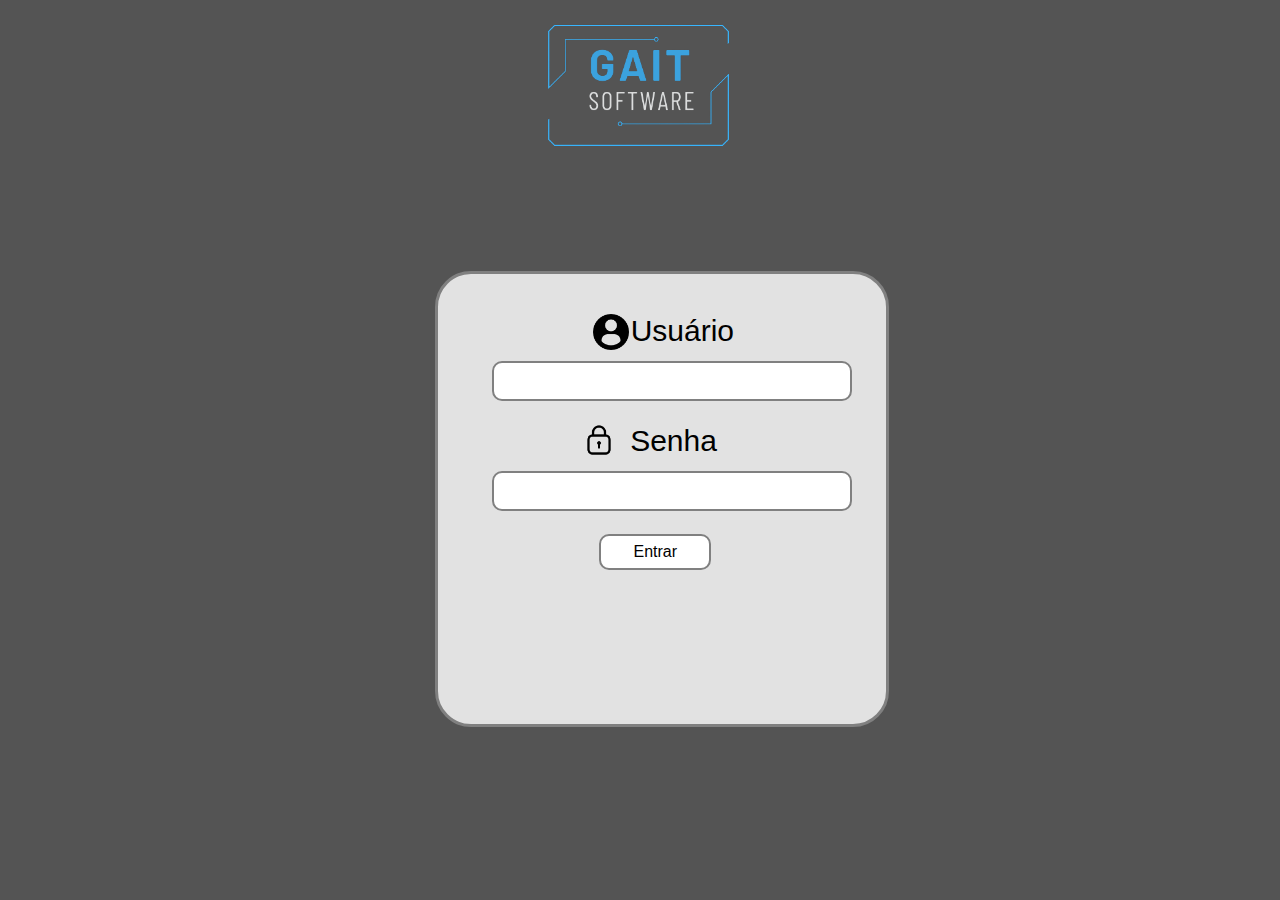
<file: GAIT-teste/html/index.html>
<!DOCTYPE html>
<html lang="pt-br">
<head>
    <meta charset="UTF-8">
    <link rel="stylesheet" href="../css/index.css">
    <link rel="shortcut icon" href="../favicon/favicon.ico" type="image/x-icon">
    <meta name="viewport" content="width=device-width, initial-scale=1.0">
    <title>Login</title>
</head>
<body>
    <div class="main">
        <div class="conteudo">
            <div class="imagem">
                <img class="img-logo" src="../imagem/SOFTWARE-GAIT-LOGO.png" alt="imagem logo">
            </div>
            <div class="formulario">
                <form action="../php/login.php" method="post">
                    <div class="u-usuario">
                        <img class="icone-usuario" src="../imagem/usuario-de-perfil.png" alt="usuario">
                        <label for="usuario">Usuário</label>
                        <input type="text" name="usuario" id="usuario" minlength="1" maxlength="20">
                    </div>
                    <div class="u-senha">
                        <img class="icone-senha" src="../imagem/trancar.png" alt="senha">
                        <label for="senha">Senha</label>
                        <input type="password" name="senha" id="senha" minlength="1" maxlength="6">
                    </div>
                    <div class="div-submit">
                        <input type="submit" value="Entrar">
                    </div>
                </form>
            </div>
        </div>
    </div>
</body>
</html>
</file>
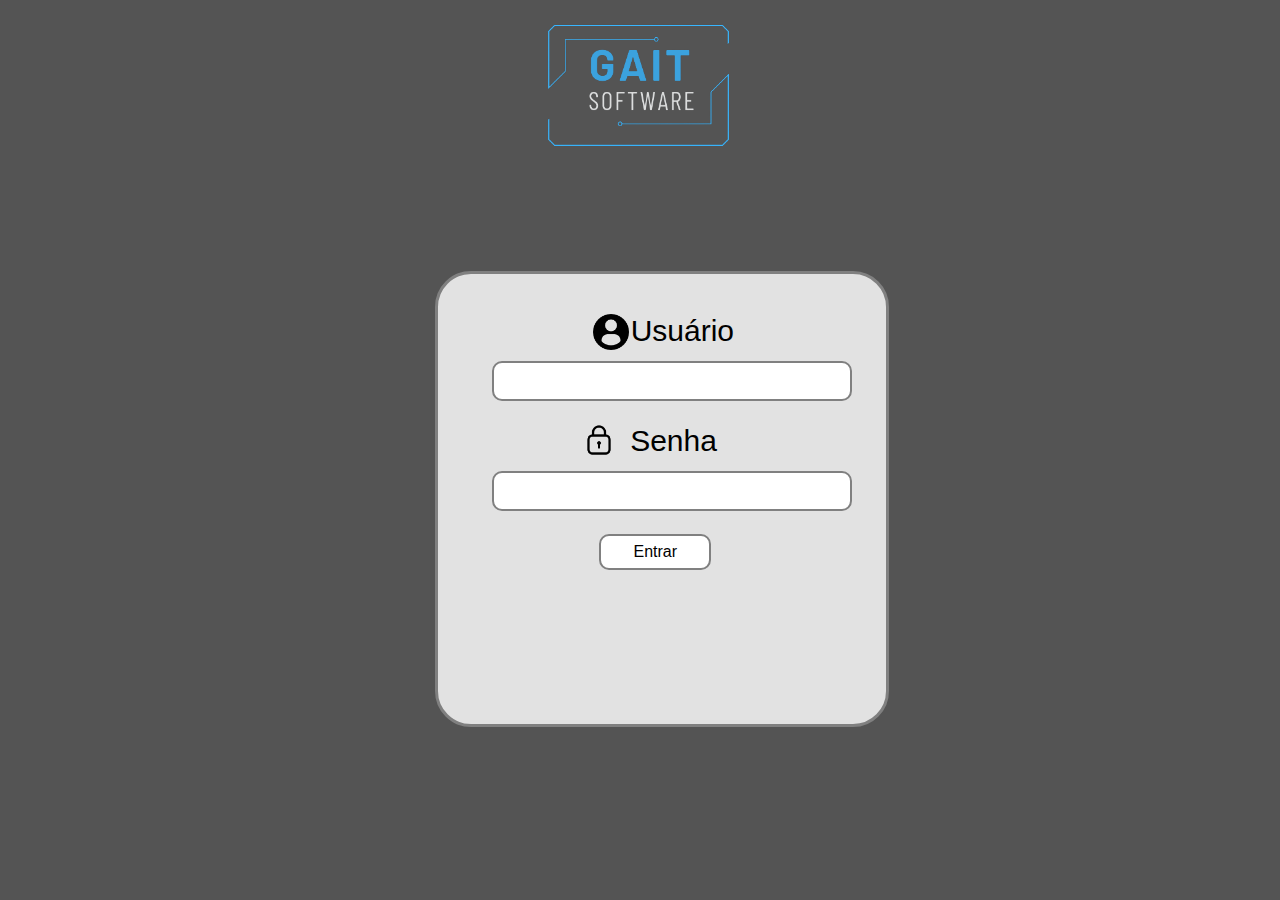
<file: GAIT/html/index.html>
<!DOCTYPE html>
<html lang="pt-br">
<head>
    <meta charset="UTF-8">
    <link rel="stylesheet" href="../css/index.css">
    <link rel="shortcut icon" href="../favicon/favicon.ico" type="image/x-icon">
    <meta name="viewport" content="width=device-width, initial-scale=1.0">
    <title>Login</title>
</head>
<body>
    <div class="main">
        <div class="conteudo">
            <div class="imagem">
                <img class="img-logo" src="../imagem/SOFTWARE-GAIT-LOGO.png" alt="imagem logo">
            </div>
            <div class="formulario">
                <form action="#" method="post">
                    <div class="u-usuario">
                        <img class="icone-usuario" src="../imagem/usuario-de-perfil.png" alt="usuario">
                        <label for="usuario">Usuário</label>
                        <input type="text" name="usuario" id="usuario">
                    </div>
                    <div class="u-senha">
                        <img class="icone-senha" src="../imagem/trancar.png" alt="senha">
                        <label for="senha">Senha</label>
                        <input type="password" name="senha" id="senha">
                    </div>
                    <div class="div-submit">
                        <input type="submit" value="Entrar">
                    </div>
                </form>
            </div>
        </div>
    </div>
</body>
</html>
</file>
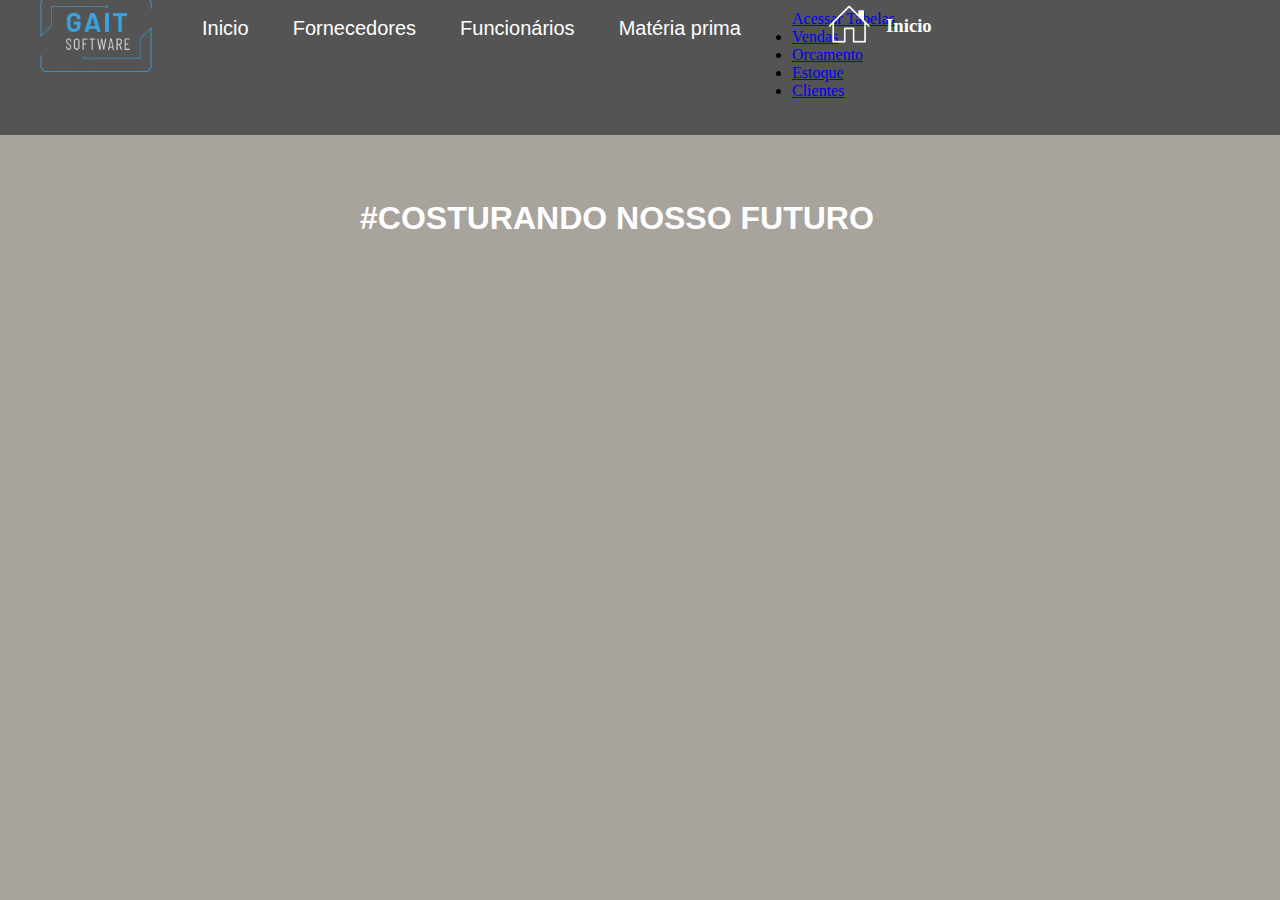
<file: GAIT-teste/html/inicio.html>
<!DOCTYPE html>
<html lang="pt-br">

<head>
    <meta charset="UTF-8">
    <link rel="stylesheet" href="../css/inicio.css">
    <link rel="shortcut icon" href="../favicon/favicon.ico" type="image/x-icon">
    <meta name="viewport" content="width=device-width, initial-scale=1.0">
    <link href="https://cdn.jsdelivr.net/npm/bootstrap@5.3.2/dist/css/bootstrap.min.css" rel="stylesheet"
        integrity="sha384-T3c6CoIi6uLrA9TneNEoa7RxnatzjcDSCmG1MXxSR1GAsXEV/Dwwykc2MPK8M2HN" crossorigin="anonymous">
    <title>Inicio</title>
</head>

<body>
    <div class="main-conteudo">
        <h1>#COSTURANDO NOSSO FUTURO</h1>
    </div>

    <div class="main">
        <div class="navbar">
            <div class="logo">
                <button><a href="index.html"><img class="imagem-logo" src="../imagem/SOFTWARE-GAIT-LOGO.png"
                            alt=""></a></button>
            </div>
            <nav>
            <a class="link" href="inicio.html">Inicio</a>
                <a class="link" href="fornecedores.php">Fornecedores</a>
                <a class="link" href="funcionarios.php">Funcionários</a>
                <a class="link" href="materiaprima.php">Matéria prima</a>

                <div class="button-location">
                    <div class="dropdown">
                        <a class="btn btn-secondary dropdown-toggle" href="#" role="button" data-bs-toggle="dropdown"
                            aria-expanded="false">
                            Acessar Tabelas
                        </a>
                        <ul class="dropdown-menu">
                            <li><a class="dropdown-item" href="vendas.php">Vendas</a></li>
                            <li><a class="dropdown-item" href="orcamentos.php">Orcamento</a></li>
                            <li><a class="dropdown-item" href="estoque.php">Estoque</a></li>
                            <li><a class="dropdown-item" href="clientes.php">Clientes</a></li>
                        </ul>
                    </div>
                </div>
            </nav>
            <div class="local">
                <img src="../imagem/home-removebg-preview.png" alt="">
                <h3>Inicio</h3>
            </div>
        </div>
    </div>
    <script src="https://cdn.jsdelivr.net/npm/bootstrap@5.3.2/dist/js/bootstrap.bundle.min.js"
        integrity="sha384-C6RzsynM9kWDrMNeT87bh95OGNyZPhcTNXj1NW7RuBCsyN/o0jlpcV8Qyq46cDfL"
        crossorigin="anonymous"></script>
</body>

</html>
</file>
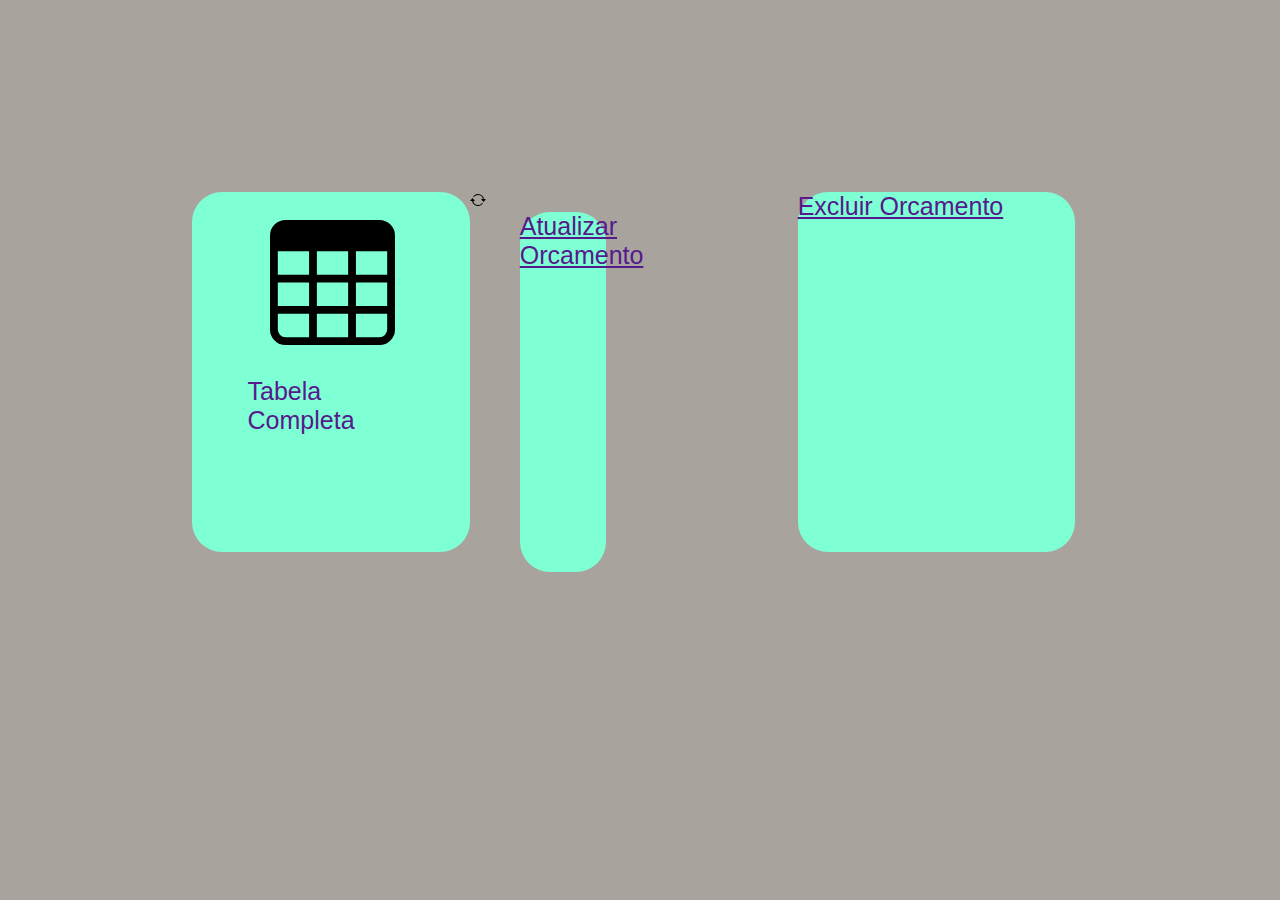
<file: GAIT-teste/html/tablemais.html>
<!DOCTYPE html>
<html lang="pt-br">
<head>
    <meta charset="UTF-8">
    <link rel="stylesheet" href="../css/tablemais.css">
    <link rel="shortcut icon" href="../favicon/favicon.ico" type="image/x-icon">
    <meta name="viewport" content="width=device-width, initial-scale=1.0">
    <title>Mais informacoes</title>
</head>
<body>
    <div class="main">
        <div class="conteudo">
            <div class="tbl">
                <div class="Tabela-Completa">
                    <div class="t">
                        <img src="../imagem/table.svg" alt="">
                    </div>
                    <div class="tbl-label-tabela-completa">
                        <a href="">Tabela Completa</a>
                    </div>
                </div>
                <div class="tabela-atualizar">
                    <div>
                        <img src="../imagem/arrow-repeat.svg" alt="logo seta">
                    </div>
                    <div class="Atualizar-orcamento">
                        <a href="">Atualizar Orcamento</a>
                    </div>
                </div>
                <div class="Excluir-orcamento">
                    <a href="">Excluir Orcamento</a>
                </div>
            </div>
        </div>
    </div>
</body>
</html>
</file>
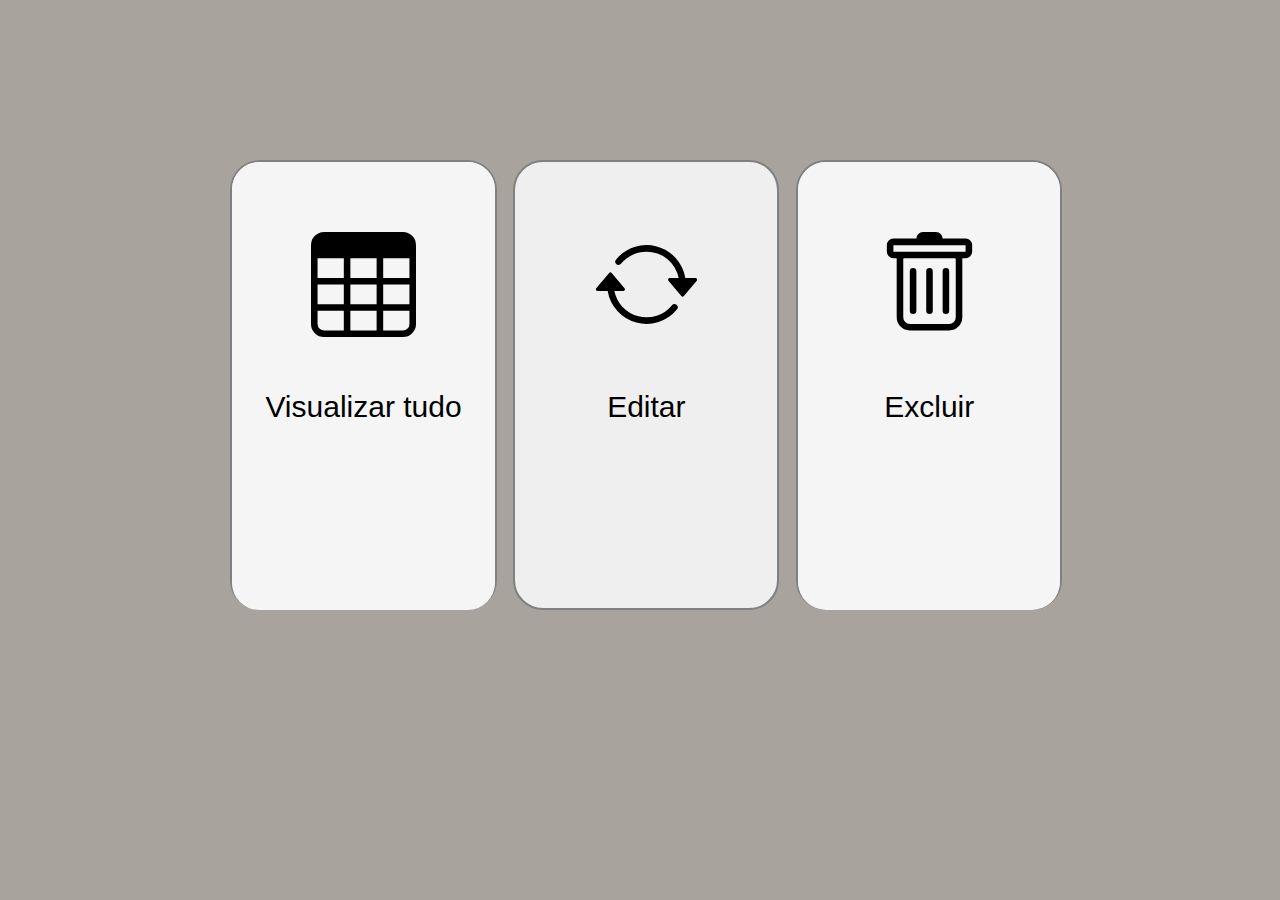
<file: GAIT-teste/html/telamais.html>
<!DOCTYPE html>
<html lang="pt-br">
<head>
    <meta charset="UTF-8">
    <link rel="stylesheet" href="../css/tabelamais.css">
    <link rel="shortcut icon" href="../favicon/favicon.ico" type="image/x-icon">
    <meta name="viewport" content="width=device-width, initial-scale=1.0">
    <title>Redirecionamento</title>
</head>
<body>
    <div class="main">
        <div class="conteudo">
            <div class="armazem-div">
                <button class="botao-fulltbl">
                    <div>
                        <img src="../imagem/table.svg" alt="table-icon">
                        <div class="encapsulamento">
                            <a href="tabela-completa.html">Visualizar tudo</a>
                        </div>
                    </div>
                </button>

                <button class="botao-table-update">
                    <div>
                        <img src="../imagem/arrow-repeat.svg" alt="arrow-icon">
                        <div class="encapsulamento-update">
                            <a href="editarorcamento.html">Editar</a>
                        </div>
                    </div>
                </button>

                <button class="botao-table-delete">
                    <div>
                        <img src="../imagem/trash.svg" alt="trash-icon">
                        <div class="encapsulamento-delete">
                            <a href="deletarorcamento.html">Excluir</a>
                        </div>
                    </div>
                </button>
            </div>
        </div>
    </div>
</body>
</html>
</file>
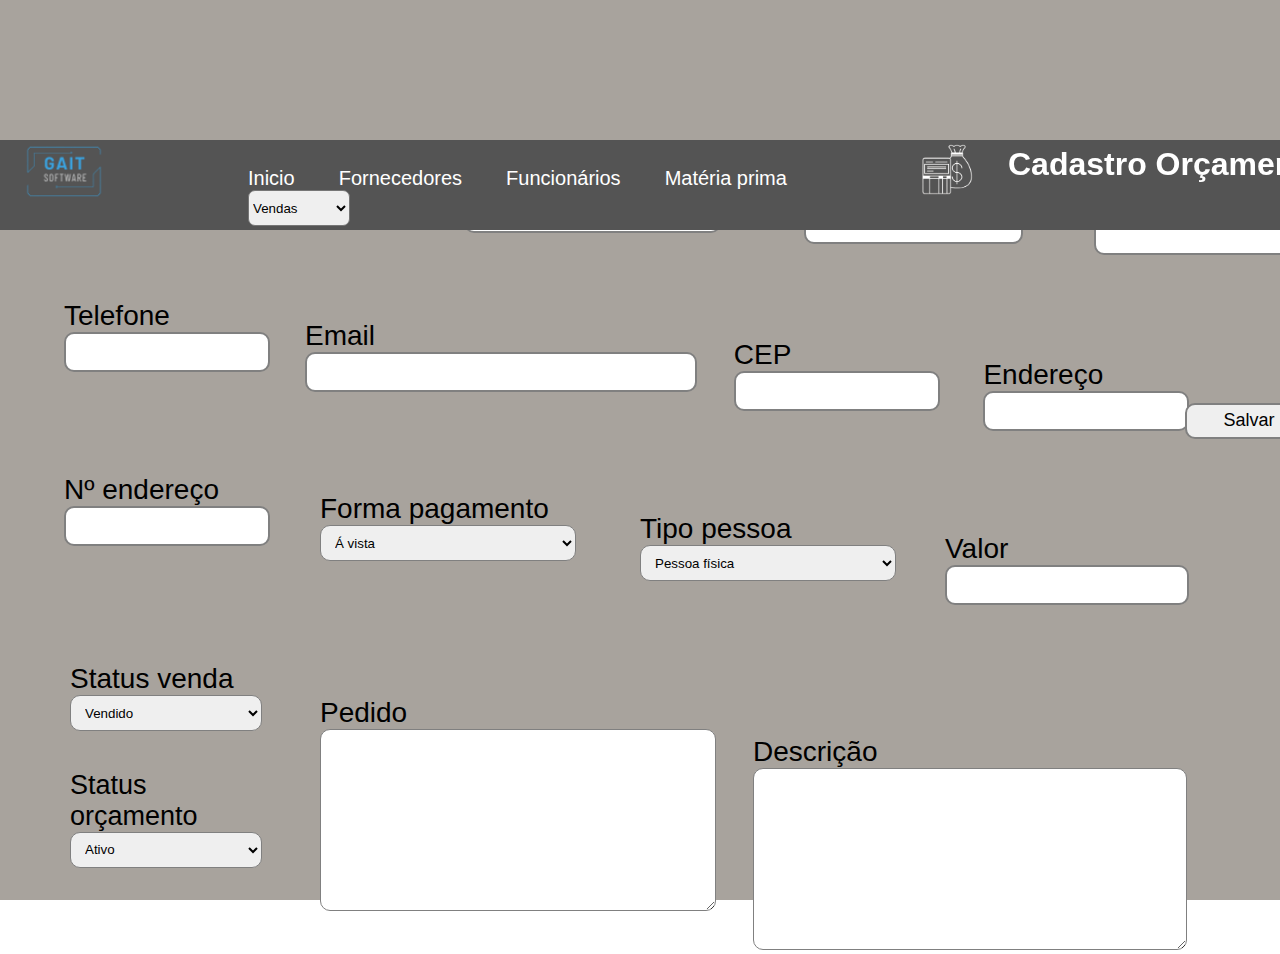
<file: GAIT/html/cadastro_orcamento.html>
<!DOCTYPE html>
<html lang="pt-br">

<head>
    <meta charset="UTF-8">
    <link rel="stylesheet" href="../css/cadastro_orcamento.css">
    <link rel="shortcut icon" href="../favicon/favicon.ico" type="image/x-icon">
    <meta name="viewport" content="width=device-width, initial-scale=1.0">
    <title>Cadastro Orçamento</title>
</head>

<body>
    <form action="#" method="post">
        <div class="c1">
            <label for="nome">Nome/ Fantasia</label>
            <input type="text" name="nome" id="nome">
        </div>
        <div class="cl2">
            <label for="data_nascimento">Data nascimento</label>
            <input type="date" name="data_nascimento" id="data_nascimento">
        </div>
        <div class="cl3">
            <label for="cpf">CPF</label>
            <input type="number" name="cpf" id="cpf">
        </div>
        <div class="cl4">
            <label for="cnpj">CNPJ</label>
            <input type="number" name="cnpj" id="cnpj">
        </div>
        <div class="cl5">
            <label for="telefone">Telefone</label>
            <input type="tel" name="telefone" id="telefone">
        </div>
        <div class="cl6">
            <label for="email">Email</label>
            <input type="email" name="email" id="email">
        </div>
        <div class="cl7">
            <label for="cep">CEP</label>
            <input type="number" name="cep" id="cep">
        </div>
        <div class="cl8">
            <label for="endereco">Endereço</label>
            <input type="text" name="endereco" id="endereco">
        </div>
        <div class="cl9">
            <label for="n_endereco">Nº endereço</label>
            <input type="text" name="n_endereco" id="n_endereco">
        </div>
        <div class="cl10">
            <label for="forma_pagamento">Forma pagamento</label>
            <select name="forma_pagamento" id="forma_pagamento">
                <option value="a_vista">Á vista</option>
                <option value="dinheiro">Dinheiro</option>
                <option value="credito_2x">Crédito 2x</option>
                <option value="credito_3x">Crédito 3x</option>
                <option value="debito">Débito</option>
            </select>
        </div>
        <div class="cl11">
            <label for="tipo_pessoa">Tipo pessoa</label>
            <select name="tipo_pessoa" id="tipo_pessoa">
                <option value="pessoa_fisica">Pessoa física</option>
                <option value="pessoa_juridica">Pessoa júridica</option>
            </select>
        </div>
        <div class="cl12">
            <label for="valor">Valor</label>
            <input type="text" name="valor" id="valor">
        </div>
        <div class="cl13">
            <label for="status_venda">Status venda</label>
            <select name="status_venda" id="status_venda">
                <option value="vendido">Vendido</option>
                <option value="nao_vendido">Não vendido</option>
            </select>
            <label for="status_orcamento">Status orçamento</label>
            <select name="status_orcamento" id="status_orcamento">
                <option value="ativo">Ativo</option>
                <option value="desativo">Desativo</option>
            </select>
        </div>
        <div class="div-cl14">
            <label for="pedido">Pedido</label>
            <textarea name="pedido" id="pedido"></textarea>
        </div>
        <div class="div-cl15">
            <label for="descricao">Descrição</label>
            <textarea name="descricao" id="descricao"></textarea>
        </div>
        <div class="i-sub">
            <input type="submit" value="Salvar">
        </div>
    </form>

    <div class="main">
        <div class="navbar">
            <div class="logo">
                <button><a href="index.html"><img class="imagem-logo" src="../imagem/SOFTWARE-GAIT-LOGO.png"
                            alt=""></a></button>
            </div>
            <nav>
                <a class="link" href="inicio.html">Inicio</a>
                <a class="link" href="#">Fornecedores</a>
                <a class="link" href="#">Funcionários</a>
                <a class="link" href="#">Matéria prima</a>

                <select id="menu" class="seletor">
                    <option value="vendas">Vendas</option>
                    <option value="orcamentos">Orçamentos</option>
                    <option value="estoque">Estoque</option>
                    <option value="clientes">Clientes</option>
                </select>
            </nav>
            <div class="nome-tl">
                <img class="icone-inicio" src="../imagem/orcamento-removebg-preview.png" alt="icone inicio">
                <h1 class="local-title">Cadastro Orçamento</h1>
            </div>
        </div>
    </div>
</body>

</html>
</file>
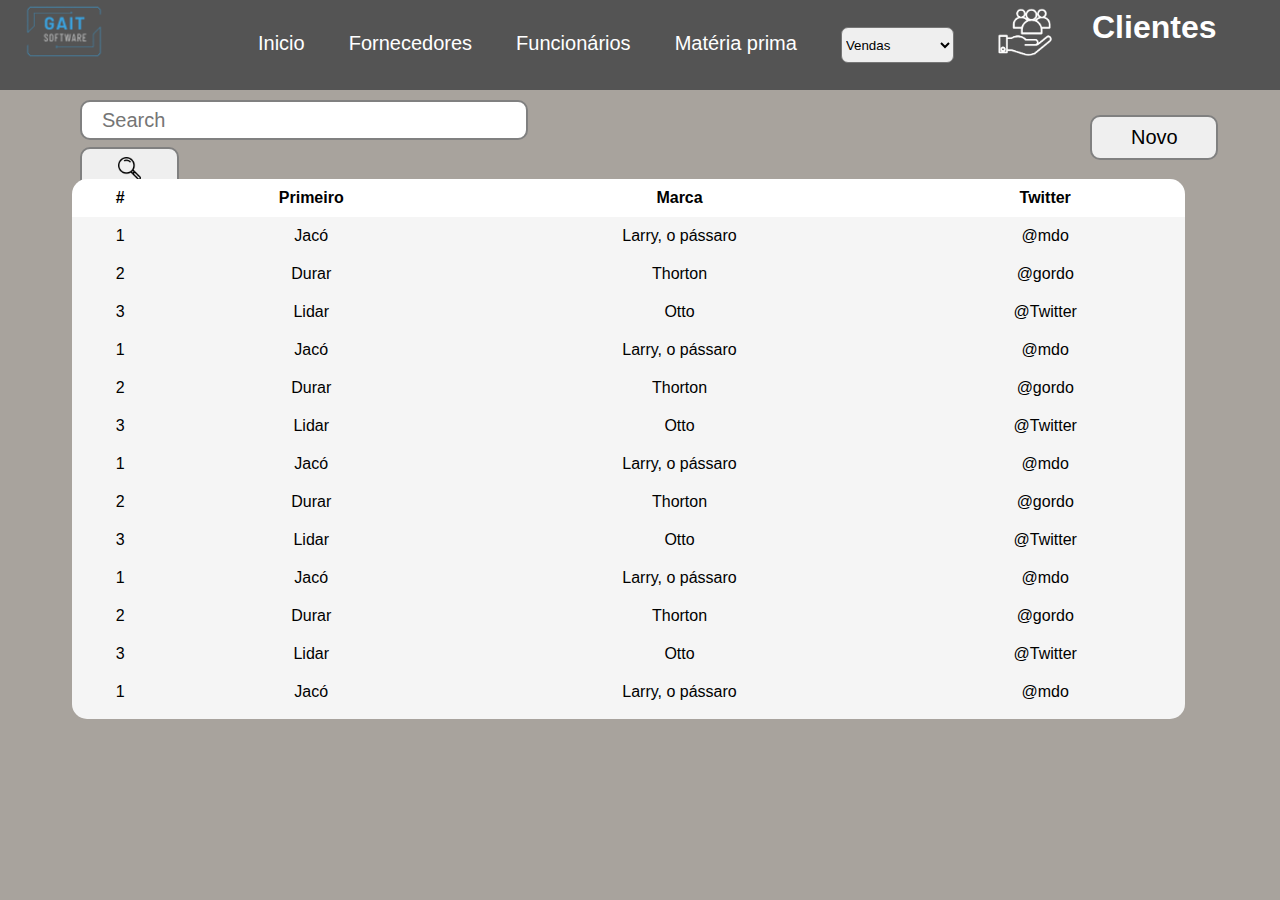
<file: GAIT/html/clientes.html>
<!DOCTYPE html>
<html lang="pt-br">

<head>
    <meta charset="UTF-8">
    <link rel="stylesheet" href="../css/clientes.css">
    <link rel="shortcut icon" href="../favicon/favicon.ico" type="image/x-icon">
    <meta name="viewport" content="width=device-width, initial-scale=1.0">
    <title>Clientes</title>
</head>

<body>
    <div class="main-conteudo">
        <div class="pesquisa">
            <input type="text" name="pesquisar" id="pesquisar" placeholder="Search">
            <button class="bt-pesquisa"><a href="#"><img src="../imagem/lupa.png" alt="lupa"
                        class="lupa-pesquisa"></a></button>
        </div>

        <div class="new-button">
            <button class="botao-novo"><a href="#">Novo</a></button>
        </div>

        <div class="div-tabela">
            <table>
                <thead>
                    <tr>
                        <th>#</th>
                        <th>Primeiro</th>
                        <th>Marca</th>
                        <th>Twitter</th>
                    </tr>
                </thead>
                <tbody>
                    <tr>
                        <td>1</td>
                        <td>Jacó</td>
                        <td>Larry, o pássaro</td>
                        <td>@mdo</td>
                    </tr>
                    <tr>
                        <td>2</td>
                        <td>Durar</td>
                        <td>Thorton</td>
                        <td>@gordo</td>
                    </tr>
                    <tr>
                        <td>3</td>
                        <td>Lidar</td>
                        <td>Otto</td>
                        <td>@Twitter</td>
                    </tr>
                    <tr>
                        <td>1</td>
                        <td>Jacó</td>
                        <td>Larry, o pássaro</td>
                        <td>@mdo</td>
                    </tr>
                    <tr>
                        <td>2</td>
                        <td>Durar</td>
                        <td>Thorton</td>
                        <td>@gordo</td>
                    </tr>
                    <tr>
                        <td>3</td>
                        <td>Lidar</td>
                        <td>Otto</td>
                        <td>@Twitter</td>
                    </tr>
                    <tr>
                        <td>1</td>
                        <td>Jacó</td>
                        <td>Larry, o pássaro</td>
                        <td>@mdo</td>
                    </tr>
                    <tr>
                        <td>2</td>
                        <td>Durar</td>
                        <td>Thorton</td>
                        <td>@gordo</td>
                    </tr>
                    <tr>
                        <td>3</td>
                        <td>Lidar</td>
                        <td>Otto</td>
                        <td>@Twitter</td>
                    </tr>
                    <tr>
                        <td>1</td>
                        <td>Jacó</td>
                        <td>Larry, o pássaro</td>
                        <td>@mdo</td>
                    </tr>
                    <tr>
                        <td>2</td>
                        <td>Durar</td>
                        <td>Thorton</td>
                        <td>@gordo</td>
                    </tr>
                    <tr>
                        <td>3</td>
                        <td>Lidar</td>
                        <td>Otto</td>
                        <td>@Twitter</td>
                    </tr>
                    <tr>
                        <td>1</td>
                        <td>Jacó</td>
                        <td>Larry, o pássaro</td>
                        <td>@mdo</td>
                    </tr>
                    <tr>
                        <td>2</td>
                        <td>Durar</td>
                        <td>Thorton</td>
                        <td>@gordo</td>
                    </tr>
                    <tr>
                        <td>3</td>
                        <td>Lidar</td>
                        <td>Otto</td>
                        <td>@Twitter</td>
                    </tr>
                    <tr>
                        <td>1</td>
                        <td>Jacó</td>
                        <td>Larry, o pássaro</td>
                        <td>@mdo</td>
                    </tr>
                    <tr>
                        <td>2</td>
                        <td>Durar</td>
                        <td>Thorton</td>
                        <td>@gordo</td>
                    </tr>
                    <tr>
                        <td>3</td>
                        <td>Lidar</td>
                        <td>Otto</td>
                        <td>@Twitter</td>
                    </tr>
                    <tr>
                        <td>1</td>
                        <td>Jacó</td>
                        <td>Larry, o pássaro</td>
                        <td>@mdo</td>
                    </tr>
                    <tr>
                        <td>2</td>
                        <td>Durar</td>
                        <td>Thorton</td>
                        <td>@gordo</td>
                    </tr>
                    <tr>
                        <td>3</td>
                        <td>Lidar</td>
                        <td>Otto</td>
                        <td>@Twitter</td>
                    </tr>
                </tbody>
            </table>
        </div>

    </div>
    <div class="main">
        <div class="navbar">
            <div class="logo">
                <button>
                    <a href="index.html"><img class="imagem-logo" src="../imagem/SOFTWARE-GAIT-LOGO.png"
                            alt=""></a>
                        </button>
            </div>
            <nav>
                <a class="link" href="inicio.html">Inicio</a>
                <a class="link" href="#">Fornecedores</a>
                <a class="link" href="#">Funcionários</a>
                <a class="link" href="#">Matéria prima</a>

                <select id="menu" class="seletor">
                    <option value="vendas">Vendas</option>
                    <option value="orcamentos">Orçamentos</option>
                    <option value="estoque">Estoque</option>
                    <option value="clientes">Clientes</option>
                </select>
            </nav>
            <div class="nome-tl">
                <img class="icone-orcamento" src="../imagem/clientes-removebg-preview.png" alt="icone clientes">
                <h1 class="local-title">Clientes</h1>
            </div>
        </div>
    </div>
</body>

</html>
</file>
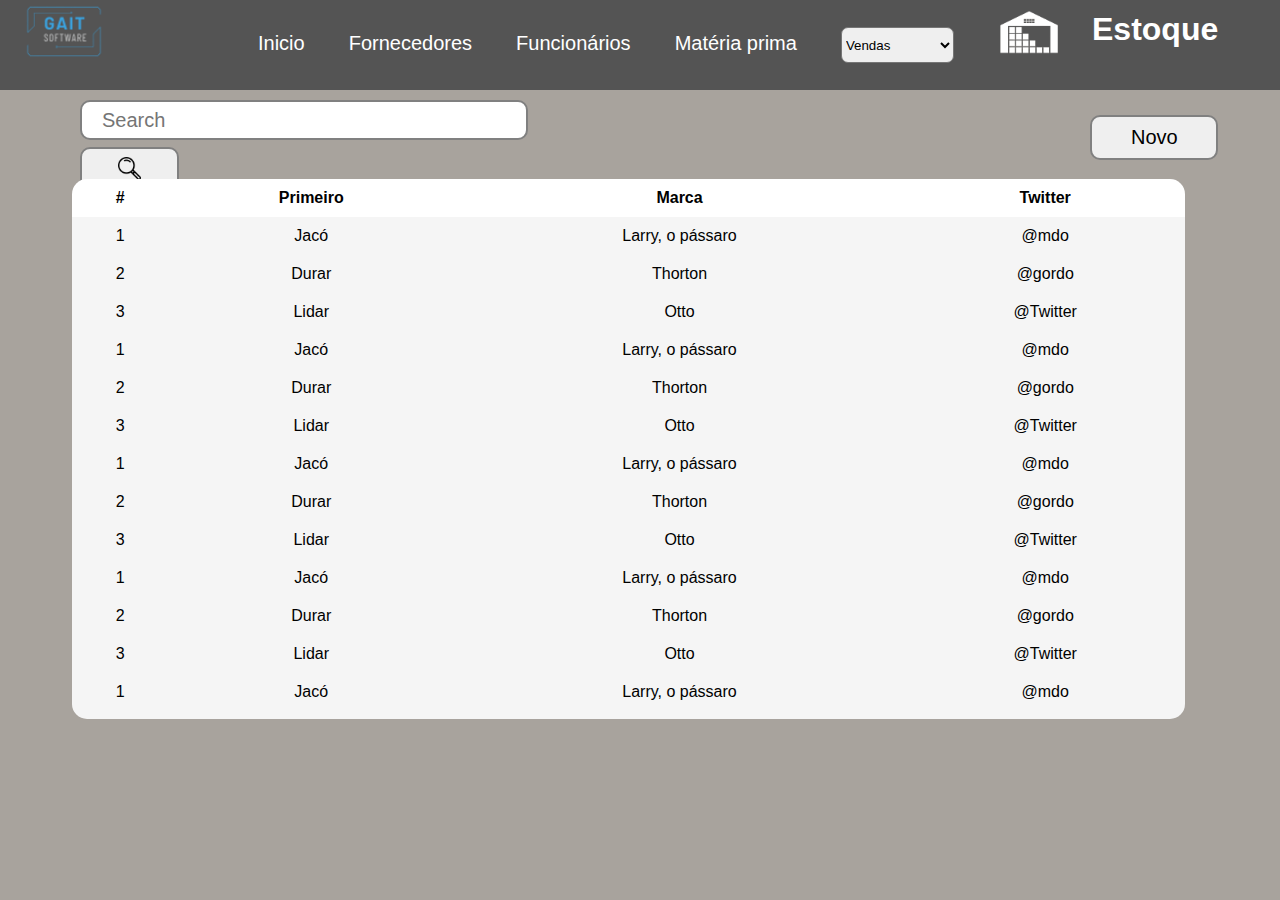
<file: GAIT/html/estoque.html>
<!DOCTYPE html>
<html lang="pt-br">

<head>
    <meta charset="UTF-8">
    <link rel="stylesheet" href="../css/estoque.css">
    <link rel="shortcut icon" href="../favicon/favicon.ico" type="image/x-icon">
    <meta name="viewport" content="width=device-width, initial-scale=1.0">
    <title>Estoque</title>
</head>

<body>
    <div class="main-conteudo">
        <div class="pesquisa">
            <input type="text" name="pesquisar" id="pesquisar" placeholder="Search">
            <button class="bt-pesquisa"><a href="#"><img src="../imagem/lupa.png" alt="lupa"
                        class="lupa-pesquisa"></a></button>
        </div>

        <div class="new-button">
            <button class="botao-novo"><a href="#">Novo</a></button>
        </div>

        <div class="div-tabela">
            <table>
                <thead>
                    <tr>
                        <th>#</th>
                        <th>Primeiro</th>
                        <th>Marca</th>
                        <th>Twitter</th>
                    </tr>
                </thead>
                <tbody>
                    <tr>
                        <td>1</td>
                        <td>Jacó</td>
                        <td>Larry, o pássaro</td>
                        <td>@mdo</td>
                    </tr>
                    <tr>
                        <td>2</td>
                        <td>Durar</td>
                        <td>Thorton</td>
                        <td>@gordo</td>
                    </tr>
                    <tr>
                        <td>3</td>
                        <td>Lidar</td>
                        <td>Otto</td>
                        <td>@Twitter</td>
                    </tr>
                    <tr>
                        <td>1</td>
                        <td>Jacó</td>
                        <td>Larry, o pássaro</td>
                        <td>@mdo</td>
                    </tr>
                    <tr>
                        <td>2</td>
                        <td>Durar</td>
                        <td>Thorton</td>
                        <td>@gordo</td>
                    </tr>
                    <tr>
                        <td>3</td>
                        <td>Lidar</td>
                        <td>Otto</td>
                        <td>@Twitter</td>
                    </tr>
                    <tr>
                        <td>1</td>
                        <td>Jacó</td>
                        <td>Larry, o pássaro</td>
                        <td>@mdo</td>
                    </tr>
                    <tr>
                        <td>2</td>
                        <td>Durar</td>
                        <td>Thorton</td>
                        <td>@gordo</td>
                    </tr>
                    <tr>
                        <td>3</td>
                        <td>Lidar</td>
                        <td>Otto</td>
                        <td>@Twitter</td>
                    </tr>
                    <tr>
                        <td>1</td>
                        <td>Jacó</td>
                        <td>Larry, o pássaro</td>
                        <td>@mdo</td>
                    </tr>
                    <tr>
                        <td>2</td>
                        <td>Durar</td>
                        <td>Thorton</td>
                        <td>@gordo</td>
                    </tr>
                    <tr>
                        <td>3</td>
                        <td>Lidar</td>
                        <td>Otto</td>
                        <td>@Twitter</td>
                    </tr>
                    <tr>
                        <td>1</td>
                        <td>Jacó</td>
                        <td>Larry, o pássaro</td>
                        <td>@mdo</td>
                    </tr>
                    <tr>
                        <td>2</td>
                        <td>Durar</td>
                        <td>Thorton</td>
                        <td>@gordo</td>
                    </tr>
                    <tr>
                        <td>3</td>
                        <td>Lidar</td>
                        <td>Otto</td>
                        <td>@Twitter</td>
                    </tr>
                    <tr>
                        <td>1</td>
                        <td>Jacó</td>
                        <td>Larry, o pássaro</td>
                        <td>@mdo</td>
                    </tr>
                    <tr>
                        <td>2</td>
                        <td>Durar</td>
                        <td>Thorton</td>
                        <td>@gordo</td>
                    </tr>
                    <tr>
                        <td>3</td>
                        <td>Lidar</td>
                        <td>Otto</td>
                        <td>@Twitter</td>
                    </tr>
                    <tr>
                        <td>1</td>
                        <td>Jacó</td>
                        <td>Larry, o pássaro</td>
                        <td>@mdo</td>
                    </tr>
                    <tr>
                        <td>2</td>
                        <td>Durar</td>
                        <td>Thorton</td>
                        <td>@gordo</td>
                    </tr>
                    <tr>
                        <td>3</td>
                        <td>Lidar</td>
                        <td>Otto</td>
                        <td>@Twitter</td>
                    </tr>
                </tbody>
            </table>
        </div>

    </div>
    <div class="main">
        <div class="navbar">
            <div class="logo">
                <button>
                    <a href="index.html"><img class="imagem-logo" src="../imagem/SOFTWARE-GAIT-LOGO.png"
                            alt=""></a>
                        </button>
            </div>
            <nav>
                <a class="link" href="inicio.html">Inicio</a>
                <a class="link" href="#">Fornecedores</a>
                <a class="link" href="#">Funcionários</a>
                <a class="link" href="#">Matéria prima</a>

                <select id="menu" class="seletor">
                    <option value="vendas">Vendas</option>
                    <option value="orcamentos">Orçamentos</option>
                    <option value="estoque">Estoque</option>
                    <option value="clientes">Clientes</option>
                </select>
            </nav>
            <div class="nome-tl">
                <img class="icone-orcamento" src="../imagem/icone-estoque-removebg-preview.png" alt="icone clientes">
                <h1 class="local-title">Estoque</h1>
            </div>
        </div>
    </div>
</body>

</html>
</file>
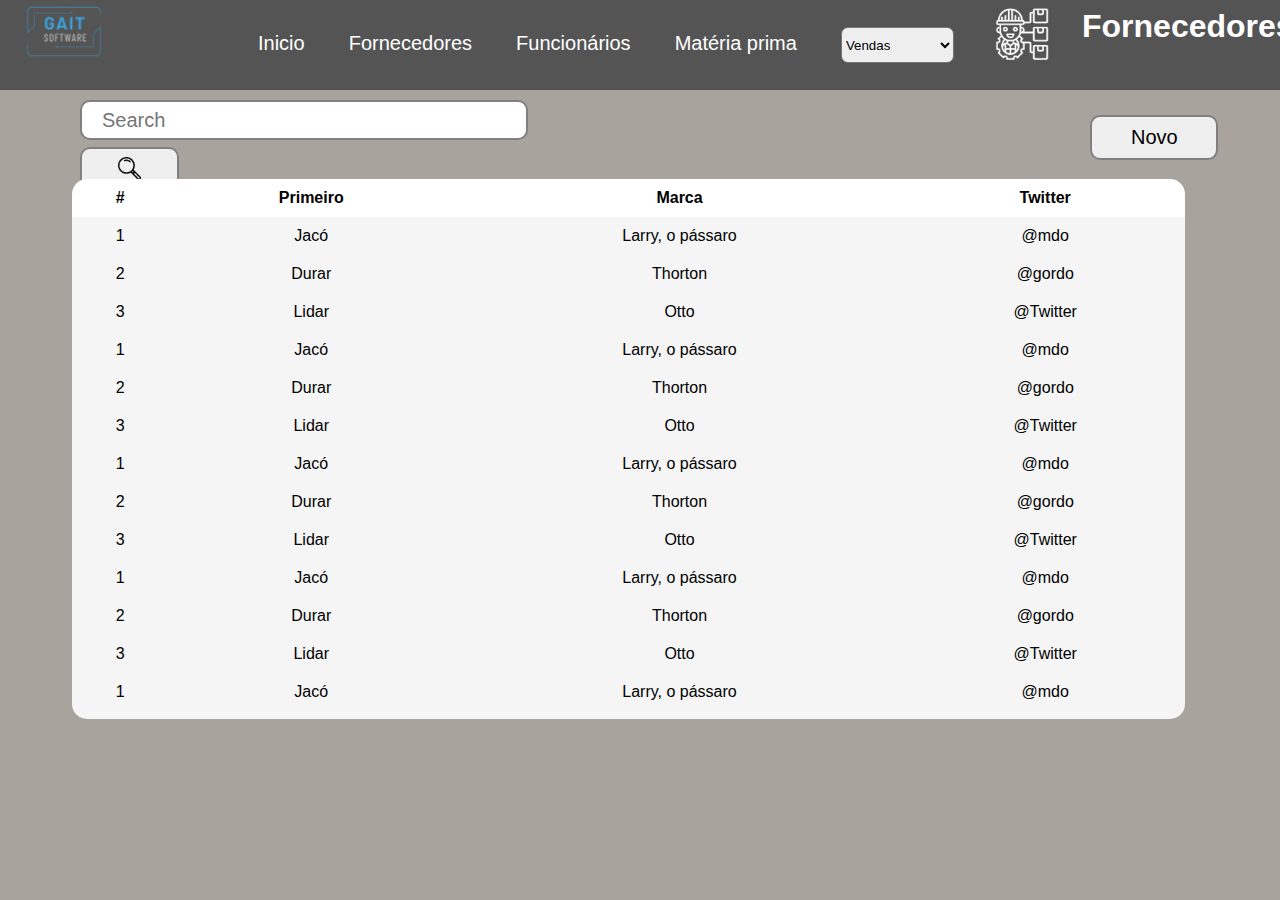
<file: GAIT/html/fornecedores.html>
<!DOCTYPE html>
<html lang="pt-br">

<head>
    <meta charset="UTF-8">
    <link rel="stylesheet" href="../css/fornecedores.css">
    <link rel="shortcut icon" href="../favicon/favicon.ico" type="image/x-icon">
    <meta name="viewport" content="width=device-width, initial-scale=1.0">
    <title>Fornecedores</title>
</head>

<body>
    <div class="main-conteudo">
        <div class="pesquisa">
            <input type="text" name="pesquisar" id="pesquisar" placeholder="Search">
            <button class="bt-pesquisa"><a href="#"><img src="../imagem/lupa.png" alt="lupa"
                        class="lupa-pesquisa"></a></button>
        </div>

        <div class="new-button">
            <button class="botao-novo"><a href="#">Novo</a></button>
        </div>

        <div class="div-tabela">
            <table>
                <thead>
                    <tr>
                        <th>#</th>
                        <th>Primeiro</th>
                        <th>Marca</th>
                        <th>Twitter</th>
                    </tr>
                </thead>
                <tbody>
                    <tr>
                        <td>1</td>
                        <td>Jacó</td>
                        <td>Larry, o pássaro</td>
                        <td>@mdo</td>
                    </tr>
                    <tr>
                        <td>2</td>
                        <td>Durar</td>
                        <td>Thorton</td>
                        <td>@gordo</td>
                    </tr>
                    <tr>
                        <td>3</td>
                        <td>Lidar</td>
                        <td>Otto</td>
                        <td>@Twitter</td>
                    </tr>
                    <tr>
                        <td>1</td>
                        <td>Jacó</td>
                        <td>Larry, o pássaro</td>
                        <td>@mdo</td>
                    </tr>
                    <tr>
                        <td>2</td>
                        <td>Durar</td>
                        <td>Thorton</td>
                        <td>@gordo</td>
                    </tr>
                    <tr>
                        <td>3</td>
                        <td>Lidar</td>
                        <td>Otto</td>
                        <td>@Twitter</td>
                    </tr>
                    <tr>
                        <td>1</td>
                        <td>Jacó</td>
                        <td>Larry, o pássaro</td>
                        <td>@mdo</td>
                    </tr>
                    <tr>
                        <td>2</td>
                        <td>Durar</td>
                        <td>Thorton</td>
                        <td>@gordo</td>
                    </tr>
                    <tr>
                        <td>3</td>
                        <td>Lidar</td>
                        <td>Otto</td>
                        <td>@Twitter</td>
                    </tr>
                    <tr>
                        <td>1</td>
                        <td>Jacó</td>
                        <td>Larry, o pássaro</td>
                        <td>@mdo</td>
                    </tr>
                    <tr>
                        <td>2</td>
                        <td>Durar</td>
                        <td>Thorton</td>
                        <td>@gordo</td>
                    </tr>
                    <tr>
                        <td>3</td>
                        <td>Lidar</td>
                        <td>Otto</td>
                        <td>@Twitter</td>
                    </tr>
                    <tr>
                        <td>1</td>
                        <td>Jacó</td>
                        <td>Larry, o pássaro</td>
                        <td>@mdo</td>
                    </tr>
                    <tr>
                        <td>2</td>
                        <td>Durar</td>
                        <td>Thorton</td>
                        <td>@gordo</td>
                    </tr>
                    <tr>
                        <td>3</td>
                        <td>Lidar</td>
                        <td>Otto</td>
                        <td>@Twitter</td>
                    </tr>
                    <tr>
                        <td>1</td>
                        <td>Jacó</td>
                        <td>Larry, o pássaro</td>
                        <td>@mdo</td>
                    </tr>
                    <tr>
                        <td>2</td>
                        <td>Durar</td>
                        <td>Thorton</td>
                        <td>@gordo</td>
                    </tr>
                    <tr>
                        <td>3</td>
                        <td>Lidar</td>
                        <td>Otto</td>
                        <td>@Twitter</td>
                    </tr>
                    <tr>
                        <td>1</td>
                        <td>Jacó</td>
                        <td>Larry, o pássaro</td>
                        <td>@mdo</td>
                    </tr>
                    <tr>
                        <td>2</td>
                        <td>Durar</td>
                        <td>Thorton</td>
                        <td>@gordo</td>
                    </tr>
                    <tr>
                        <td>3</td>
                        <td>Lidar</td>
                        <td>Otto</td>
                        <td>@Twitter</td>
                    </tr>
                </tbody>
            </table>
        </div>

    </div>
    <div class="main">
        <div class="navbar">
            <div class="logo">
                <button>
                    <a href="index.html"><img class="imagem-logo" src="../imagem/SOFTWARE-GAIT-LOGO.png"
                            alt=""></a>
                        </button>
            </div>
            <nav>
                <a class="link" href="inicio.html">Inicio</a>
                <a class="link" href="#">Fornecedores</a>
                <a class="link" href="#">Funcionários</a>
                <a class="link" href="#">Matéria prima</a>

                <select id="menu" class="seletor">
                    <option value="vendas">Vendas</option>
                    <option value="orcamentos">Orçamentos</option>
                    <option value="estoque">Estoque</option>
                    <option value="clientes">Clientes</option>
                </select>
            </nav>
            <div class="nome-tl">
                <img class="icone-orcamento" src="../imagem/fornecedores-removebg-preview.png" alt="icone Orçamentos">
                <h1 class="local-title">Fornecedores</h1>
            </div>
        </div>
    </div>
</body>

</html>
</file>
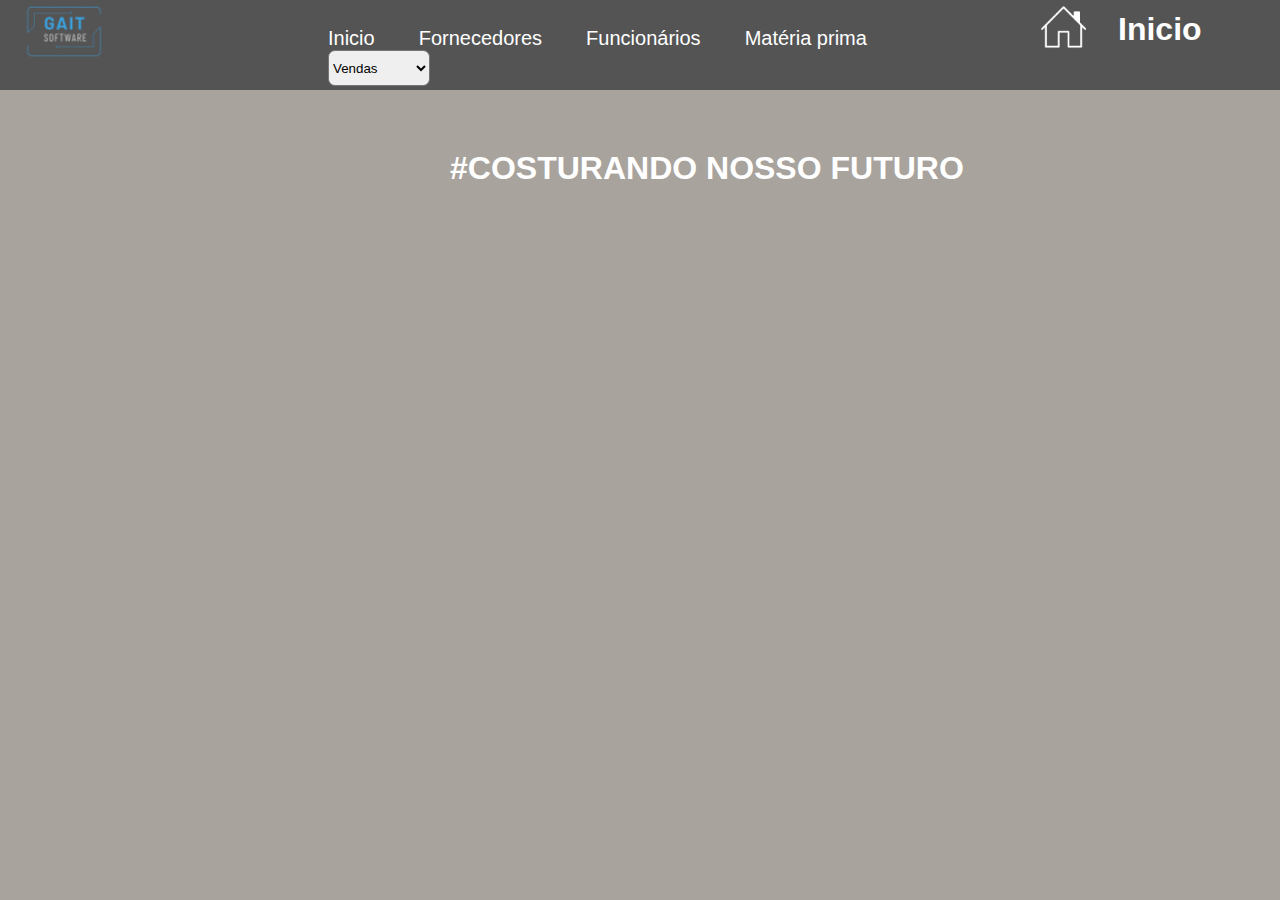
<file: GAIT/html/inicio.html>
<!DOCTYPE html>
<html lang="pt-br">

<head>
    <meta charset="UTF-8">
    <link rel="stylesheet" href="../css/inicio.css">
    <link rel="shortcut icon" href="../favicon/favicon.ico" type="image/x-icon">
    <meta name="viewport" content="width=device-width, initial-scale=1.0">
    <title>Inicio</title>
</head>

<body>
    <div class="main-conteudo">
        <h1>#COSTURANDO NOSSO FUTURO</h1>
    </div>

    <div class="main">
        <div class="navbar">
            <div class="logo">
                <button><a href="index.html"><img class="imagem-logo" src="../imagem/SOFTWARE-GAIT-LOGO.png" alt=""></a></button>
            </div>
            <nav>
                <a class="link" href="inicio.html">Inicio</a>
                <a class="link" href="#">Fornecedores</a>
                <a class="link" href="#">Funcionários</a>
                <a class="link" href="#">Matéria prima</a>

                <select id="menu" class="seletor">
                    <option value="vendas">Vendas</option>
                    <option value="orcamentos">Orçamentos</option>
                    <option value="estoque">Estoque</option>
                    <option value="clientes">Clientes</option>
                  </select>
            </nav>
            <div class="nome-tl">
                <img class="icone-inicio" src="../imagem/home-removebg-preview.png" alt="icone inicio">
                <h1 class="local-title">Inicio</h1>
            </div>
        </div>
    </div>
</body>

</html>
</file>
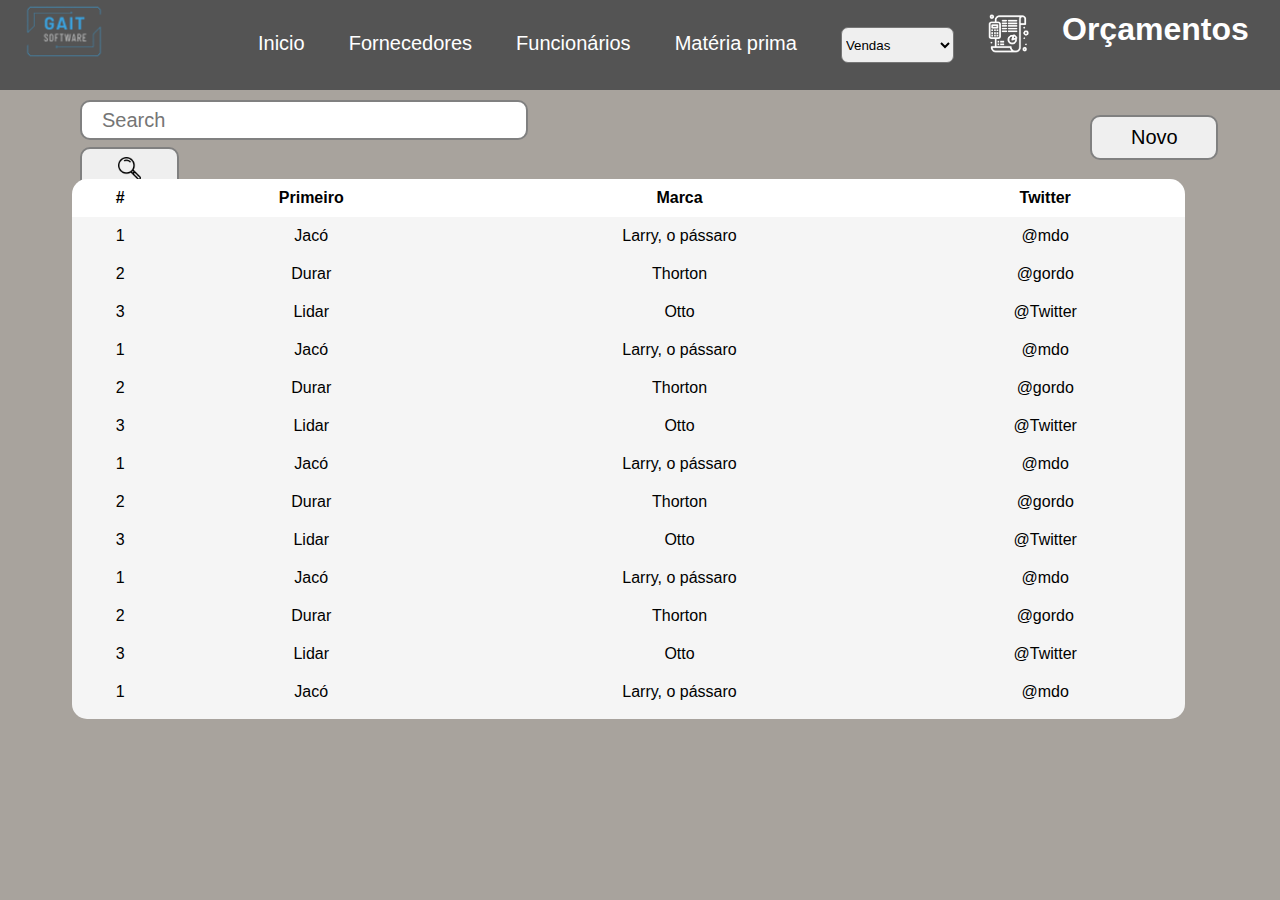
<file: GAIT/html/orcamentos.html>
<!DOCTYPE html>
<html lang="pt-br">

<head>
    <meta charset="UTF-8">
    <link rel="stylesheet" href="../css/orcamento.css">
    <link rel="shortcut icon" href="../favicon/favicon.ico" type="image/x-icon">
    <meta name="viewport" content="width=device-width, initial-scale=1.0">
    <title>Orçamentos</title>
</head>

<body>
    <div class="main-conteudo">
        <div class="pesquisa">
            <input type="text" name="pesquisar" id="pesquisar" placeholder="Search">
            <button class="bt-pesquisa"><a href="#"><img src="../imagem/lupa.png" alt="lupa"
                        class="lupa-pesquisa"></a></button>
        </div>

        <div class="new-button">
            <button class="botao-novo"><a href="#">Novo</a></button>
        </div>

        <div class="div-tabela">
            <table>
                <thead>
                    <tr>
                        <th>#</th>
                        <th>Primeiro</th>
                        <th>Marca</th>
                        <th>Twitter</th>
                    </tr>
                </thead>
                <tbody>
                    <tr>
                        <td>1</td>
                        <td>Jacó</td>
                        <td>Larry, o pássaro</td>
                        <td>@mdo</td>
                    </tr>
                    <tr>
                        <td>2</td>
                        <td>Durar</td>
                        <td>Thorton</td>
                        <td>@gordo</td>
                    </tr>
                    <tr>
                        <td>3</td>
                        <td>Lidar</td>
                        <td>Otto</td>
                        <td>@Twitter</td>
                    </tr>
                    <tr>
                        <td>1</td>
                        <td>Jacó</td>
                        <td>Larry, o pássaro</td>
                        <td>@mdo</td>
                    </tr>
                    <tr>
                        <td>2</td>
                        <td>Durar</td>
                        <td>Thorton</td>
                        <td>@gordo</td>
                    </tr>
                    <tr>
                        <td>3</td>
                        <td>Lidar</td>
                        <td>Otto</td>
                        <td>@Twitter</td>
                    </tr>
                    <tr>
                        <td>1</td>
                        <td>Jacó</td>
                        <td>Larry, o pássaro</td>
                        <td>@mdo</td>
                    </tr>
                    <tr>
                        <td>2</td>
                        <td>Durar</td>
                        <td>Thorton</td>
                        <td>@gordo</td>
                    </tr>
                    <tr>
                        <td>3</td>
                        <td>Lidar</td>
                        <td>Otto</td>
                        <td>@Twitter</td>
                    </tr>
                    <tr>
                        <td>1</td>
                        <td>Jacó</td>
                        <td>Larry, o pássaro</td>
                        <td>@mdo</td>
                    </tr>
                    <tr>
                        <td>2</td>
                        <td>Durar</td>
                        <td>Thorton</td>
                        <td>@gordo</td>
                    </tr>
                    <tr>
                        <td>3</td>
                        <td>Lidar</td>
                        <td>Otto</td>
                        <td>@Twitter</td>
                    </tr>
                    <tr>
                        <td>1</td>
                        <td>Jacó</td>
                        <td>Larry, o pássaro</td>
                        <td>@mdo</td>
                    </tr>
                    <tr>
                        <td>2</td>
                        <td>Durar</td>
                        <td>Thorton</td>
                        <td>@gordo</td>
                    </tr>
                    <tr>
                        <td>3</td>
                        <td>Lidar</td>
                        <td>Otto</td>
                        <td>@Twitter</td>
                    </tr>
                    <tr>
                        <td>1</td>
                        <td>Jacó</td>
                        <td>Larry, o pássaro</td>
                        <td>@mdo</td>
                    </tr>
                    <tr>
                        <td>2</td>
                        <td>Durar</td>
                        <td>Thorton</td>
                        <td>@gordo</td>
                    </tr>
                    <tr>
                        <td>3</td>
                        <td>Lidar</td>
                        <td>Otto</td>
                        <td>@Twitter</td>
                    </tr>
                    <tr>
                        <td>1</td>
                        <td>Jacó</td>
                        <td>Larry, o pássaro</td>
                        <td>@mdo</td>
                    </tr>
                    <tr>
                        <td>2</td>
                        <td>Durar</td>
                        <td>Thorton</td>
                        <td>@gordo</td>
                    </tr>
                    <tr>
                        <td>3</td>
                        <td>Lidar</td>
                        <td>Otto</td>
                        <td>@Twitter</td>
                    </tr>
                </tbody>
            </table>
        </div>

    </div>
    <div class="main">
        <div class="navbar">
            <div class="logo">
                <button>
                    <a href="index.html"><img class="imagem-logo" src="../imagem/SOFTWARE-GAIT-LOGO.png"
                            alt=""></a>
                        </button>
            </div>
            <nav>
                <a class="link" href="inicio.html">Inicio</a>
                <a class="link" href="#">Fornecedores</a>
                <a class="link" href="#">Funcionários</a>
                <a class="link" href="#">Matéria prima</a>

                <select id="menu" class="seletor">
                    <option value="vendas">Vendas</option>
                    <option value="orcamentos">Orçamentos</option>
                    <option value="estoque">Estoque</option>
                    <option value="clientes">Clientes</option>
                </select>
            </nav>
            <div class="nome-tl">
                <img class="icone-orcamento" src="../imagem/icone-orcamentos-removebg-preview.png" alt="icone Orçamentos">
                <h1 class="local-title">Orçamentos</h1>
            </div>
        </div>
    </div>
</body>

</html>
</file>
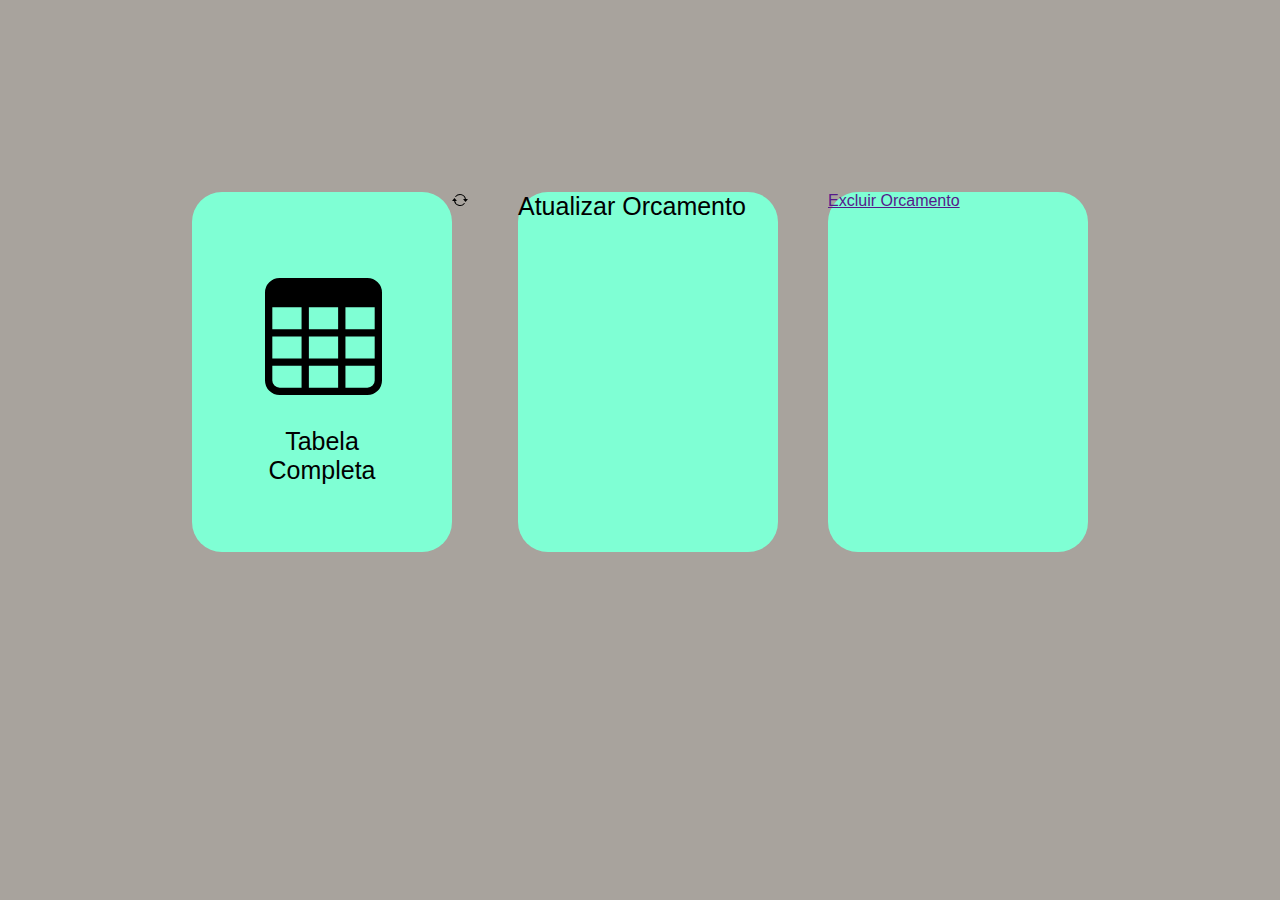
<file: GAIT/html/telamais.html>
<!DOCTYPE html>
<html lang="pt-br">
<head>
    <meta charset="UTF-8">
    <link rel="stylesheet" href="../css/tabelamais.css">
    <link rel="shortcut icon" href="../favicon/favicon.ico" type="image/x-icon">
    <meta name="viewport" content="width=device-width, initial-scale=1.0">
    <title>Mais informacoes</title>
</head>
<body>
    <div class="main">
        <div class="conteudo">
            <div class="tbl">
                <div class="Tabela-Completa">
                    <button class="botao-tabela-completa">
                        <a href="">
                            <div class="t">
                                <img src="../imagem/table.svg" alt="">
                            </div>
                            <div class="tbl-label-tabela-completa">
                                <a href="">Tabela Completa</a>
                            </div>
                        </a>
                    </button>
                </div>
                <div class="Atualizar">
                    <img src="../imagem/arrow-repeat.svg" alt="Icone-atualizar">
                </div>
                <div class="Atualizar-orcamento">
                    <a href="">Atualizar Orcamento</a>
                </div>
                <div class="Excluir-orcamento">
                    <a href="">Excluir Orcamento</a>
                </div>
            </div>
        </div>
    </div>
</body>
</html>
</file>
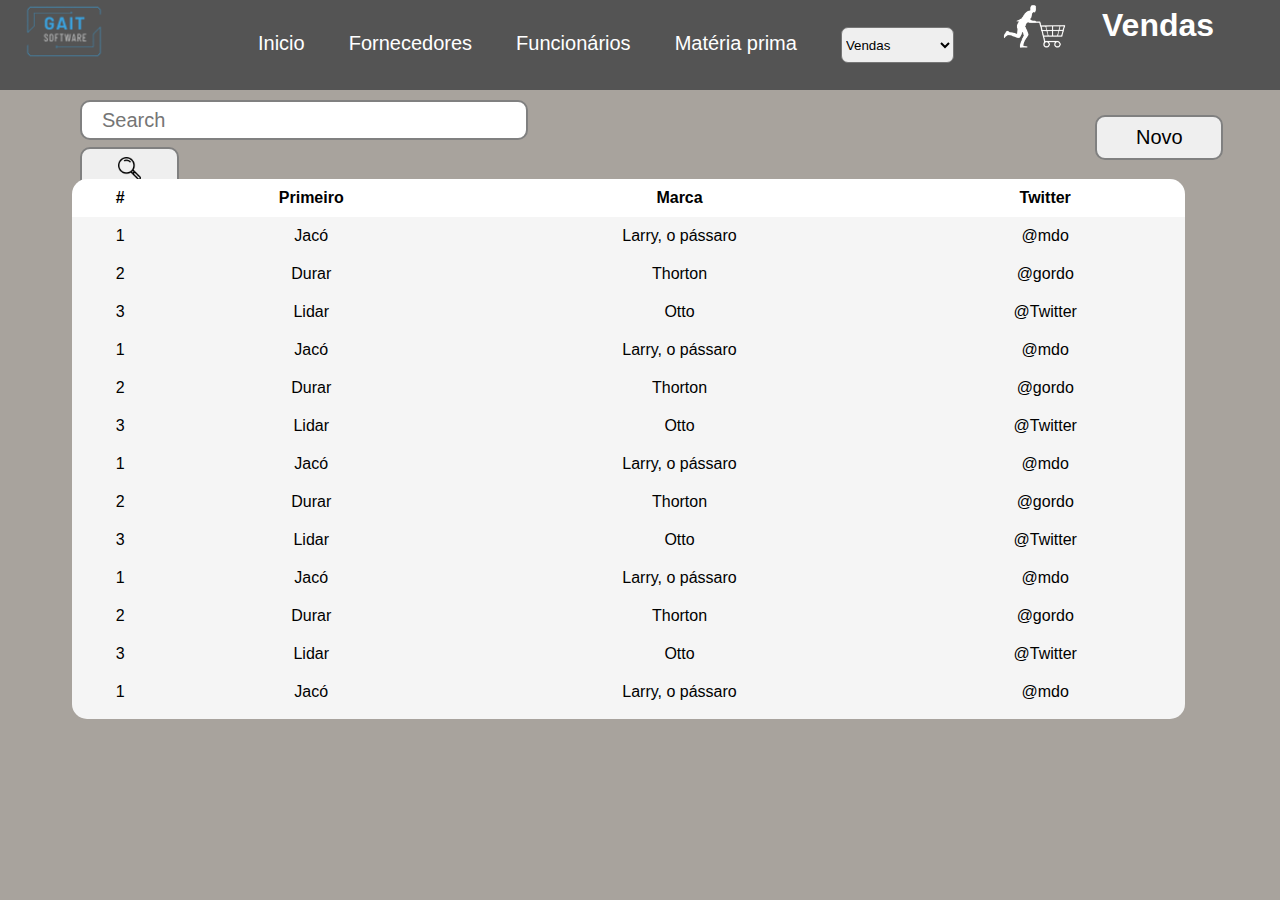
<file: GAIT/html/vendas.html>
<!DOCTYPE html>
<html lang="pt-br">

<head>
    <meta charset="UTF-8">
    <link rel="stylesheet" href="../css/vendas.css">
    <link rel="shortcut icon" href="../favicon/favicon.ico" type="image/x-icon">
    <meta name="viewport" content="width=device-width, initial-scale=1.0">
    <title>Vendas</title>
</head>

<body>
    <div class="main-conteudo">
        <div class="pesquisa">
            <input type="text" name="pesquisar" id="pesquisar" placeholder="Search">
            <button class="bt-pesquisa"><a href="#"><img src="../imagem/lupa.png" alt="lupa"
                        class="lupa-pesquisa"></a></button>
        </div>

        <div class="new-button">
            <button class="botao-novo"><a href="#">Novo</a></button>
        </div>

        <div class="div-tabela">
            <table>
                <thead>
                    <tr>
                        <th>#</th>
                        <th>Primeiro</th>
                        <th>Marca</th>
                        <th>Twitter</th>
                    </tr>
                </thead>
                <tbody>
                    <tr>
                        <td>1</td>
                        <td>Jacó</td>
                        <td>Larry, o pássaro</td>
                        <td>@mdo</td>
                    </tr>
                    <tr>
                        <td>2</td>
                        <td>Durar</td>
                        <td>Thorton</td>
                        <td>@gordo</td>
                    </tr>
                    <tr>
                        <td>3</td>
                        <td>Lidar</td>
                        <td>Otto</td>
                        <td>@Twitter</td>
                    </tr>
                    <tr>
                        <td>1</td>
                        <td>Jacó</td>
                        <td>Larry, o pássaro</td>
                        <td>@mdo</td>
                    </tr>
                    <tr>
                        <td>2</td>
                        <td>Durar</td>
                        <td>Thorton</td>
                        <td>@gordo</td>
                    </tr>
                    <tr>
                        <td>3</td>
                        <td>Lidar</td>
                        <td>Otto</td>
                        <td>@Twitter</td>
                    </tr>
                    <tr>
                        <td>1</td>
                        <td>Jacó</td>
                        <td>Larry, o pássaro</td>
                        <td>@mdo</td>
                    </tr>
                    <tr>
                        <td>2</td>
                        <td>Durar</td>
                        <td>Thorton</td>
                        <td>@gordo</td>
                    </tr>
                    <tr>
                        <td>3</td>
                        <td>Lidar</td>
                        <td>Otto</td>
                        <td>@Twitter</td>
                    </tr>
                    <tr>
                        <td>1</td>
                        <td>Jacó</td>
                        <td>Larry, o pássaro</td>
                        <td>@mdo</td>
                    </tr>
                    <tr>
                        <td>2</td>
                        <td>Durar</td>
                        <td>Thorton</td>
                        <td>@gordo</td>
                    </tr>
                    <tr>
                        <td>3</td>
                        <td>Lidar</td>
                        <td>Otto</td>
                        <td>@Twitter</td>
                    </tr>
                    <tr>
                        <td>1</td>
                        <td>Jacó</td>
                        <td>Larry, o pássaro</td>
                        <td>@mdo</td>
                    </tr>
                    <tr>
                        <td>2</td>
                        <td>Durar</td>
                        <td>Thorton</td>
                        <td>@gordo</td>
                    </tr>
                    <tr>
                        <td>3</td>
                        <td>Lidar</td>
                        <td>Otto</td>
                        <td>@Twitter</td>
                    </tr>
                    <tr>
                        <td>1</td>
                        <td>Jacó</td>
                        <td>Larry, o pássaro</td>
                        <td>@mdo</td>
                    </tr>
                    <tr>
                        <td>2</td>
                        <td>Durar</td>
                        <td>Thorton</td>
                        <td>@gordo</td>
                    </tr>
                    <tr>
                        <td>3</td>
                        <td>Lidar</td>
                        <td>Otto</td>
                        <td>@Twitter</td>
                    </tr>
                    <tr>
                        <td>1</td>
                        <td>Jacó</td>
                        <td>Larry, o pássaro</td>
                        <td>@mdo</td>
                    </tr>
                    <tr>
                        <td>2</td>
                        <td>Durar</td>
                        <td>Thorton</td>
                        <td>@gordo</td>
                    </tr>
                    <tr>
                        <td>3</td>
                        <td>Lidar</td>
                        <td>Otto</td>
                        <td>@Twitter</td>
                    </tr>
                </tbody>
            </table>
        </div>

    </div>
    <div class="main">
        <div class="navbar">
            <div class="logo">
                <button>
                    <a href="index.html"><img class="imagem-logo" src="../imagem/SOFTWARE-GAIT-LOGO.png"
                            alt=""></a>
                        </button>
            </div>
            <nav>
                <a class="link" href="inicio.html">Inicio</a>
                <a class="link" href="#">Fornecedores</a>
                <a class="link" href="#">Funcionários</a>
                <a class="link" href="#">Matéria prima</a>

                <select id="menu" class="seletor">
                    <option value="vendas">Vendas</option>
                    <option value="orcamentos">Orçamentos</option>
                    <option value="estoque">Estoque</option>
                    <option value="clientes">Clientes</option>
                </select>
            </nav>
            <div class="nome-tl">
                <img class="icone-vendas" src="../imagem/carrinho-removebg-preview.png" alt="icone Orçamentos">
                <h1 class="local-title">Vendas</h1>
            </div>
        </div>
    </div>
</body>

</html>
</file>
<file: GAIT-teste/css/index.css>
* {
  padding: 0;
  margin: 0;
}

.main {
  width: 100%;
  box-sizing: border-box;
}

div .conteudo {
  background-color: #545454;
  width: 100%;
  height: 100vh;
  position: fixed;
}
div .conteudo .imagem {
  width: 30%;
  height: 20vh;
  background-color: transparent;
  margin: 2% 34%;
}
div .conteudo .imagem .img-logo {
  width: 80%;
  transform: translate(50px, -100px);
}
div .conteudo .formulario form {
  width: 35%;
  height: 50vh;
  background-color: #E2E2E2;
  transform: translate(485px, 40px);
  border-radius: 4vh;
  border-style: solid;
  border-color: gray;
}
div .conteudo .formulario form .u-usuario .icone-usuario {
  width: 8%;
  transform: translate(170px, 40px);
}
div .conteudo .formulario form .u-usuario label[for=usuario] {
  font-size: 30px;
  margin: 43%;
  font-family: Arial, Helvetica, sans-serif;
}
div .conteudo .formulario form .u-usuario input[type=text] {
  width: 75%;
  height: 4vh;
  margin: 3% 12%;
  border-radius: 10px;
  border-style: solid;
  border-color: gray;
  padding-left: 20px;
}
div .conteudo .formulario form .u-usuario input[type=text]:hover {
  background-color: #cccccc;
  transition: 0.5s;
}
div .conteudo .formulario form .u-senha .icone-senha {
  width: 8%;
  margin-left: 32%;
  transform: translate(0, 7px);
}
div .conteudo .formulario form .u-senha label[for=senha] {
  font-size: 30px;
  margin-left: 2%;
  font-family: Arial, Helvetica, sans-serif;
}
div .conteudo .formulario form .u-senha input[type=password] {
  width: 75%;
  height: 4vh;
  margin: 3% 12%;
  border-radius: 10px;
  border-style: solid;
  border-color: gray;
  padding-left: 20px;
}
div .conteudo .formulario form .u-senha input[type=password]:hover {
  background-color: #cccccc;
  transition: 0.5s;
}
div .conteudo .formulario form .div-submit input[type=submit] {
  width: 25%;
  height: 4vh;
  margin: 2% 36%;
  border-radius: 10px;
  border-style: solid;
  border-color: gray;
  background-color: white;
  font-size: 16px;
}
div .conteudo .formulario form .div-submit input[type=submit]:hover {
  transition: 0.5s;
  box-shadow: 0px 0px 4px black;
  background-color: #cccccc;
}
div .conteudo .formulario form .div-submit input[type=submit]:hover a {
  color: black;
}

@media screen and (max-width: 1440px) {
  .formulario {
    transform: translate(-30px, 0);
  }
}
@media screen and (max-width: 1360px) {
  .formulario {
    transform: translate(-50px, 0);
  }
  .formulario .u-usuario .icone-usuario {
    margin: 0 -15px;
  }
}/*# sourceMappingURL=index.css.map */
</file>
<file: GAIT/css/index.css>
* {
  padding: 0;
  margin: 0;
}

.main {
  width: 100%;
  box-sizing: border-box;
}

div .conteudo {
  background-color: #545454;
  width: 100%;
  height: 100vh;
  position: fixed;
}
div .conteudo .imagem {
  width: 30%;
  height: 20vh;
  background-color: transparent;
  margin: 2% 34%;
}
div .conteudo .imagem .img-logo {
  width: 80%;
  transform: translate(50px, -100px);
}
div .conteudo .formulario form {
  width: 35%;
  height: 50vh;
  background-color: #E2E2E2;
  transform: translate(485px, 40px);
  border-radius: 4vh;
  border-style: solid;
  border-color: gray;
}
div .conteudo .formulario form .u-usuario .icone-usuario {
  width: 8%;
  transform: translate(170px, 40px);
}
div .conteudo .formulario form .u-usuario label[for=usuario] {
  font-size: 30px;
  margin: 43%;
  font-family: Arial, Helvetica, sans-serif;
}
div .conteudo .formulario form .u-usuario input[type=text] {
  width: 75%;
  height: 4vh;
  margin: 3% 12%;
  border-radius: 10px;
  border-style: solid;
  border-color: gray;
  padding-left: 20px;
}
div .conteudo .formulario form .u-usuario input[type=text]:hover {
  background-color: #cccccc;
  transition: 0.5s;
}
div .conteudo .formulario form .u-senha .icone-senha {
  width: 8%;
  margin-left: 32%;
  transform: translate(0, 7px);
}
div .conteudo .formulario form .u-senha label[for=senha] {
  font-size: 30px;
  margin-left: 2%;
  font-family: Arial, Helvetica, sans-serif;
}
div .conteudo .formulario form .u-senha input[type=password] {
  width: 75%;
  height: 4vh;
  margin: 3% 12%;
  border-radius: 10px;
  border-style: solid;
  border-color: gray;
  padding-left: 20px;
}
div .conteudo .formulario form .u-senha input[type=password]:hover {
  background-color: #cccccc;
  transition: 0.5s;
}
div .conteudo .formulario form .div-submit input[type=submit] {
  width: 25%;
  height: 4vh;
  margin: 2% 36%;
  border-radius: 10px;
  border-style: solid;
  border-color: gray;
  background-color: white;
  font-size: 16px;
}
div .conteudo .formulario form .div-submit input[type=submit]:hover {
  transition: 0.5s;
  box-shadow: 0px 0px 4px black;
  background-color: #cccccc;
}
div .conteudo .formulario form .div-submit input[type=submit]:hover a {
  color: black;
}

@media screen and (max-width: 1440px) {
  .formulario {
    transform: translate(-30px, 0);
  }
}
@media screen and (max-width: 1360px) {
  .formulario {
    transform: translate(-50px, 0);
  }
  .formulario .u-usuario .icone-usuario {
    margin: 0 -15px;
  }
}/*# sourceMappingURL=index.css.map */
</file>
<file: GAIT-teste/css/inicio.css>
* {
  padding: 0;
  margin: 0;
}

.main {
  width: 100%;
  box-sizing: border-box;
  position: fixed;
}

.main-conteudo h1 {
  transform: translate(420px, 170px);
}

.navbar {
  width: 100%;
  height: 15vh;
  background-color: #545454;
  display: flex;
}
.navbar .logo {
  width: 15%;
  background-color: transparent;
  transform: translate(0, -10px);
}
.navbar .logo .imagem-logo {
  width: 100%;
  transform: translate(0, -65px);
}
.navbar .logo button {
  height: 10vh;
  background-color: transparent;
  border-color: transparent;
}
.navbar nav {
  width: 55%;
  transform: translate(-15px, -20px);
  padding-top: 3vh;
  height: 10vh;
  background-color: transparent;
}
.navbar nav a.link {
  font-size: 20px;
  padding-left: 40px;
  transform: translate(0, 20px);
  font-family: Arial, Helvetica, sans-serif;
  text-decoration: none;
  color: white;
}
.navbar nav .link:hover {
  text-decoration: underline;
  transition: 0.3s;
}
.navbar nav .seletor {
  width: 16%;
  height: 4vh;
  border-radius: 7px;
  border-style: solid;
  transform: translate(40px);
}
.navbar nav .seletor:hover {
  background-color: #545454;
  color: white;
  border-color: white;
}
.navbar nav .button-location {
  width: 17.5%;
  background-color: transparent;
  transform: translate(630px, -30px);
}
.navbar .conteudo {
  width: 100%;
  height: 100vh;
  background-color: #a8a39d;
}
.navbar .local {
  width: 15%;
  height: 10vh;
  background-color: transparent;
  transform: translate(-70px, -20px);
}
.navbar .local img {
  width: 25%;
  transform: translate(0, 10px);
}
.navbar .local h3 {
  transform: translate(60px, -30px);
  color: white;
}

.main-conteudo {
  width: 100%;
  height: 100vh;
  position: fixed;
  background-color: #a8a39d;
  display: inline-flex;
}
.main-conteudo h1 {
  color: white;
  font-family: Arial, Helvetica, sans-serif;
  transform: translate(450px, 200px);
}

@media screen and (max-width: 1440px) {
  .navbar .logo {
    background-color: transparent;
  }
  .navbar .logo .imagem-logo {
    transform: translate(0, -55px);
  }
  .navbar nav {
    background-color: transparent;
    transform: translate(-15px, -10px);
  }
  .navbar .local {
    background-color: transparent;
    transform: translate(-70px, -10px);
  }
  .main-conteudo h1 {
    transform: translate(390px, 200px);
  }
}
@media screen and (max-width: 1370px) {
  .navbar .logo {
    background-color: transparent;
  }
  .navbar .logo .imagem-logo {
    transform: translate(0, -55px);
  }
  .navbar nav {
    background-color: transparent;
    transform: translate(-30px, -10px);
  }
  .main-conteudo h1 {
    transform: translate(360px, 200px);
  }
}/*# sourceMappingURL=inicio.css.map */
</file>
<file: GAIT-teste/css/tablemais.css>
*{
    padding: 0;
    margin: 0;
}

.main{
    width: 100%;
    box-sizing: border-box;
}

.conteudo{
    width: 100%;
    height: 100vh;
    background-color: #a8a39d;
    position: fixed;
}

.tbl{
    width: 70%;
    display: inline-flex;
    background-color: transparent;
    margin: 15% 15%;
}

.Tabela-Completa{
    width: 31%;
    height: 40vh;
    background-color: aquamarine;
    border-radius: 30px;
    font-family: Arial, Helvetica, sans-serif;
}

.Tabela-Completa a{
    font-size: 25px;
}

.Atualizar-orcamento{
    width: 31%;
    height: 40vh;
    background-color: aquamarine;
    margin-left: 50px;
    border-radius: 30px;
    font-family: Arial, Helvetica, sans-serif;
}

.t{
    width: 45%;
    background-color: transparent;
    margin: 10% 28%;
}

.t > img{
    width: 100%;
}

.tbl-label-tabela-completa{
    width: 60%;
    background-color: transparent;
    margin: 3% 20%;
}

.tbl-label-tabela-completa > a{
    font-size: 25px;
    font-family: Arial, Helvetica, sans-serif;
    text-decoration: none;
}

.Atualizar-orcamento a{
    font-size: 25px;
}

.Excluir-orcamento{
    width: 31%;
    height: 40vh;
    background-color: aquamarine;
    margin-left: 50px;
    border-radius: 30px;
    font-family: Arial, Helvetica, sans-serif;
}

.Excluir-orcamento a{
    font-size: 25px;
}
</file>
<file: GAIT-teste/css/tabelamais.css>
*{
    padding: 0;
    margin: 0;
}

.main{
    width: 100%;
    display: inline-flex;
    box-sizing: border-box;
}

.conteudo{
    width: 100%;
    height: 110vh;
    position: fixed;
    background-color: #a8a39d;
    transform: translate(0, -20px);
}

.armazem-div{
    width: 65%;
    height: 50vh;
    background-color: transparent;
    margin: 13% 18%;
    display: inline-flex;
}

.armazem-div > .botao-fulltbl{
    width: 32%;
    height: 50vh;
    border-radius: 30px;
    border-style: solid;
    border-color: gray;
}

.botao-fulltbl > div{
    background-color: whitesmoke;
    height: 49.7vh;
    border-radius: 27px;
    border-style: none;
}

.botao-fulltbl > div .encapsulamento{
    width: 100%;
    background-color: transparent;
    transform: translate(0, 120px);
}

.botao-fulltbl > div a{
    font-size: 30px;
    text-decoration: none;
    color: black; 
}
.botao-fulltbl > div:hover{
    transition: .5s;
    background-color: gray;
    box-shadow: 7px 5px 10px 3px white;
}
.botao-fulltbl > div a:hover{
    text-decoration:underline;
    color: white;
}

.botao-fulltbl > div img{
    width: 40%;
    transform: translate(0, 70px);
}

.botao-table-update{
    width: 32%;
    height: 50vh;
    margin-left: 2%;
    border-radius: 30px;
    border-style: solid;
    border-color: gray;
}

.botao-table-update > div{
    background-color: transparent;
    height: 49.7vh;
    border-radius: 28px;
    border-style: none;
}

.botao-table-update > div:hover{
    transition: .5s;
    background-color: gray;
    box-shadow: 7px 5px 10px 3px white;
}

.botao-table-update > div .encapsulamento-update a:hover{
    color: white;
    text-decoration: underline;
}

.botao-table-update > div .encapsulamento-update{
    width: 100%;
    background-color: transparent;
    transform: translate(0, 120px);
}

.botao-table-update > div .encapsulamento-update a{
    font-size: 30px;
    text-decoration: none;
    color: black;
}

.botao-table-update > div img{
    width: 40%;
    transform: translate(0, 70px);
}

.botao-table-delete{
    width: 32%;
    margin-left: 2%;
    border-radius: 30px;
    border-style: solid;
    border-color: gray;
}

.botao-table-delete div{
    background-color: whitesmoke;
    height: 49.7vh;
    border-radius: 28px;
    border-style: none;
}

.botao-table-delete div:hover{
    transition: .5s;
    background-color: gray;
    box-shadow: 7px 5px 10px 3px white;
}

.botao-table-delete div .encapsulamento-delete a:hover{
    color: white;
    text-decoration: underline;
}

.botao-table-delete > div .encapsulamento-delete{
    width: 100%;
    height: 5vh;
    background-color: transparent;
    transform: translate(0, 120px);
}
.botao-table-delete > div .encapsulamento-delete:hover{
    width: 100%;
    height: 5vh;
    background-color: transparent;
    transform: translate(0, 120px);
    box-shadow: none;
}

.botao-table-delete > div .encapsulamento-delete a{
    font-size: 30px;
    text-decoration: none;
    color: black;
}

.botao-table-delete > div img{
    width: 40%;
    transform: translate(0, 70px);
}
</file>
<file: GAIT/css/cadastro_orcamento.css>
* {
  padding: 0;
  margin: 0;
}

.main {
  width: 100%;
  box-sizing: border-box;
  position: fixed;
}

.navbar {
  transform: translate(0, -710px);
  width: 100%;
  height: 10vh;
  background-color: #545454;
  display: inline-flex;
}
.navbar .logo {
  width: 10%;
}
.navbar .logo .imagem-logo {
  width: 100%;
  transform: translate(0, -45px);
}
.navbar .logo button {
  height: 10vh;
  background-color: transparent;
  border-color: transparent;
}
.navbar nav {
  width: 50%;
  transform: translate(160px);
  padding-top: 3vh;
}
.navbar nav a.link {
  font-size: 20px;
  padding-left: 40px;
  transform: translate(0, 20px);
  font-family: Arial, Helvetica, sans-serif;
  text-decoration: none;
  color: white;
}
.navbar nav .link:hover {
  text-decoration: underline;
  transition: 0.3s;
}
.navbar nav .seletor {
  width: 16%;
  height: 4vh;
  border-radius: 7px;
  border-style: solid;
  transform: translate(40px);
}
.navbar nav .seletor:hover {
  background-color: #545454;
  color: white;
  border-color: white;
}
.navbar .conteudo {
  width: 100%;
  height: 100vh;
  background-color: #a8a39d;
}
.navbar .nome-tl {
  transform: translate(190px, 0);
  width: 27%;
  height: 10vh;
  background-color: transparent;
}
.navbar .nome-tl .icone-inicio {
  width: 26%;
  transform: translate(-20px, -5px);
}
.navbar .nome-tl .local-title {
  transform: translate(90px, -75px);
}

form {
  width: 100%;
  height: 100vh;
  background-color: #a8a39d;
}
form .c1 {
  width: 25%;
  height: 9vh;
  background-color: transparent;
  transform: translate(0, 130px);
  margin-left: 5%;
}
form .c1 label[for=nome] {
  font-size: 28px;
  font-family: Arial, Helvetica, sans-serif;
  display: flex;
}
form .c1 input[name=nome] {
  width: 100%;
  height: 4vh;
  border-radius: 10px;
  border-style: solid;
  border-color: gray;
  padding-left: 10px;
}
form .c1 input[name=nome]:hover {
  transition: 0.4s;
  background-color: rgb(237, 235, 233);
}
form .cl2 {
  width: 20%;
  height: 9vh;
  background-color: transparent;
  transform: translate(450px, 65px);
  margin-left: 5%;
}
form .cl2 label[for=data_nascimento] {
  font-size: 28px;
  font-family: Arial, Helvetica, sans-serif;
  display: flex;
}
form .cl2 input[name=data_nascimento] {
  width: 100%;
  height: 4vh;
  border-radius: 10px;
  border-style: solid;
  border-color: gray;
  padding-left: 10px;
}
form .cl2 input[name=data_nascimento]:hover {
  transition: 0.4s;
  background-color: rgb(237, 235, 233);
}
form .cl3 {
  width: 15%;
  height: 9vh;
  background-color: transparent;
  transform: translate(820px, 1px);
  margin-left: 5%;
}
form .cl3 label[for=cpf] {
  font-size: 28px;
  font-family: Arial, Helvetica, sans-serif;
  display: flex;
}
form .cl3 input[name=cpf] {
  width: 100%;
  height: 4vh;
  border-radius: 10px;
  border-style: solid;
  border-color: gray;
  padding-left: 10px;
}
form .cl3 input[name=cpf]:hover {
  transition: 0.4s;
  background-color: rgb(237, 235, 233);
}
form .cl4 {
  width: 15%;
  height: 9vh;
  background-color: transparent;
  transform: translate(1120px, -65px);
  margin-left: 5%;
}
form .cl4 label[for=cnpj] {
  font-size: 28px;
  font-family: Arial, Helvetica, sans-serif;
  display: flex;
}
form .cl4 input[name=cnpj] {
  width: 100%;
  height: 4vh;
  border-radius: 10px;
  border-style: solid;
  border-color: gray;
  padding-left: 10px;
}
form .cl4 input[name=cnpj]:hover {
  transition: 0.4s;
  background-color: rgb(237, 235, 233);
}
form .cl5 {
  width: 15%;
  height: 9vh;
  background-color: transparent;
  margin: -1.5% 5%;
}
form .cl5 label[for=telefone] {
  font-size: 28px;
  font-family: Arial, Helvetica, sans-serif;
  display: flex;
}
form .cl5 input[name=telefone] {
  width: 100%;
  height: 4vh;
  border-radius: 10px;
  border-style: solid;
  border-color: gray;
  padding-left: 10px;
}
form .cl5 input[name=telefone]:hover {
  transition: 0.4s;
  background-color: rgb(237, 235, 233);
}
form .cl6 {
  width: 29.5%;
  height: 9vh;
  background-color: transparent;
  margin: -4% 25%;
}
form .cl6 label[for=email] {
  font-size: 28px;
  font-family: Arial, Helvetica, sans-serif;
  display: flex;
}
form .cl6 input[name=email] {
  width: 100%;
  height: 4vh;
  border-radius: 10px;
  border-style: solid;
  border-color: gray;
  padding-left: 10px;
}
form .cl6 input[name=email]:hover {
  transition: 0.4s;
  background-color: rgb(237, 235, 233);
}
form .cl7 {
  width: 15%;
  height: 9vh;
  background-color: transparent;
  margin: -4% 58.5%;
}
form .cl7 label[for=cep] {
  font-size: 28px;
  font-family: Arial, Helvetica, sans-serif;
  display: flex;
}
form .cl7 input[name=cep] {
  width: 100%;
  height: 4vh;
  border-radius: 10px;
  border-style: solid;
  border-color: gray;
  padding-left: 10px;
}
form .cl7 input[name=cep]:hover {
  transition: 0.4s;
  background-color: rgb(237, 235, 233);
}
form .cl8 {
  width: 15%;
  height: 9vh;
  background-color: transparent;
  margin: -4% 78%;
}
form .cl8 label[for=endereco] {
  font-size: 28px;
  font-family: Arial, Helvetica, sans-serif;
  display: flex;
}
form .cl8 input[name=endereco] {
  width: 100%;
  height: 4vh;
  border-radius: 10px;
  border-style: solid;
  border-color: gray;
  padding-left: 10px;
}
form .cl8 input[name=endereco]:hover {
  transition: 0.4s;
  background-color: rgb(237, 235, 233);
}
form .cl9 {
  width: 15%;
  height: 9vh;
  background-color: transparent;
  margin: 7% 5%;
}
form .cl9 label[for=n_endereco] {
  font-size: 28px;
  font-family: Arial, Helvetica, sans-serif;
  display: flex;
}
form .cl9 input[name=n_endereco] {
  width: 100%;
  height: 4vh;
  border-radius: 10px;
  border-style: solid;
  border-color: gray;
  padding-left: 10px;
}
form .cl9 input[name=n_endereco]:hover {
  transition: 0.4s;
  background-color: rgb(237, 235, 233);
}
form .cl10 {
  width: 20%;
  height: 9vh;
  background-color: transparent;
  margin: -11% 25%;
}
form .cl10 label[for=forma_pagamento] {
  font-size: 28px;
  font-family: Arial, Helvetica, sans-serif;
  display: flex;
}
form .cl10 select[name=forma_pagamento] {
  width: 100%;
  height: 4vh;
  border-radius: 10px;
  border-style: solid;
  border-color: gray;
  padding-left: 10px;
}
form .cl10 select[name=forma_pagamento]:hover {
  transition: 0.4s;
  background-color: rgb(237, 235, 233);
}
form .cl11 {
  width: 20%;
  height: 9vh;
  background-color: transparent;
  margin: 7% 50%;
}
form .cl11 label[for=tipo_pessoa] {
  font-size: 28px;
  font-family: Arial, Helvetica, sans-serif;
  display: flex;
}
form .cl11 select[name=tipo_pessoa] {
  width: 100%;
  height: 4vh;
  border-radius: 10px;
  border-style: solid;
  border-color: gray;
  padding-left: 10px;
}
form .cl11 select[name=tipo_pessoa]:hover {
  transition: 0.4s;
  background-color: rgb(237, 235, 233);
}
form .cl12 {
  width: 18%;
  height: 9vh;
  background-color: transparent;
  margin: -11% 75%;
}
form .cl12 label[for=valor] {
  font-size: 28px;
  font-family: Arial, Helvetica, sans-serif;
  display: flex;
}
form .cl12 input[name=valor] {
  width: 100%;
  height: 4vh;
  border-radius: 10px;
  border-style: solid;
  border-color: gray;
  padding-left: 10px;
}
form .cl12 input[name=valor]:hover {
  transition: 0.4s;
  background-color: rgb(237, 235, 233);
}
form .cl13 {
  width: 15%;
  height: 25vh;
  background-color: transparent;
  transform: translate(80px, 225px);
}
form .cl13 label[for=status_venda] {
  font-size: 28px;
  font-family: Arial, Helvetica, sans-serif;
  display: flex;
}
form .cl13 select[name=status_venda] {
  width: 100%;
  height: 4vh;
  border-radius: 10px;
  border-style: solid;
  border-color: gray;
  padding-left: 10px;
}
form .cl13 select[name=status_venda]:hover {
  transition: 0.4s;
  background-color: rgb(237, 235, 233);
}
form .cl13 label[for=status_orcamento] {
  font-size: 28px;
  font-family: Arial, Helvetica, sans-serif;
  display: flex;
  margin-top: 20%;
}
form .cl13 select[name=status_orcamento] {
  width: 100%;
  height: 4vh;
  border-radius: 10px;
  border-style: solid;
  border-color: gray;
  padding-left: 10px;
}
form .cl13 select[name=status_orcamento]:hover {
  transition: 0.4s;
  background-color: rgb(237, 235, 233);
}
form .div-cl14 {
  width: 30%;
  height: 20vh;
  background-color: transparent;
  margin: 3% 25%;
}
form .div-cl14 label[for=pedido] {
  font-size: 28px;
  font-family: Arial, Helvetica, sans-serif;
  display: flex;
}
form .div-cl14 textarea[name=pedido] {
  width: 100%;
  height: 20vh;
  border-radius: 10px;
  border-style: solid;
  border-color: gray;
  padding-left: 10px;
}
form .div-cl14 textarea[name=pedido]:hover {
  transition: 0.4s;
  background-color: rgb(237, 235, 233);
}
form .div-cl15 {
  width: 33%;
  height: 5vh;
  background-color: transparent;
  margin: -12% 60%;
}
form .div-cl15 label[for=descricao] {
  font-size: 28px;
  font-family: Arial, Helvetica, sans-serif;
  display: flex;
}
form .div-cl15 textarea[name=descricao] {
  width: 100%;
  height: 20vh;
  border-radius: 10px;
  border-style: solid;
  border-color: gray;
  padding-left: 10px;
}
form .div-cl15 textarea[name=descricao]:hover {
  transition: 0.4s;
  background-color: rgb(237, 235, 233);
}
form .i-sub {
  background-color: transparent;
  width: 10%;
  height: 4vh;
  transform: translate(1290px, -240px);
}
form .i-sub input[type=submit] {
  width: 100%;
  height: 4vh;
  border-radius: 10px;
  border-style: solid;
  border-color: gray;
  font-size: 18px;
}
form .i-sub input[type=submit]:hover {
  transition: 0.5s;
  box-shadow: 0px 0px 10px whitesmoke;
  background-color: #cccccc;
}
form .i-sub input[type=submit]:hover a {
  color: black;
}

h1 {
  color: white;
  font-family: Arial, Helvetica, sans-serif;
  transform: translate(500px, 150px);
}

@media screen and (max-width: 1440px) {
  .navbar {
    transform: translate(0, -760px);
  }
  .navbar .logo .imagem-logo {
    transform: translate(0, -35px);
  }
  .navbar nav {
    background-color: transparent;
    transform: translate(80px);
  }
  .navbar .nome-tl {
    transform: translate(150px, 0);
    width: 27%;
    height: 10vh;
    background-color: transparent;
  }
  form .c1 {
    width: 23%;
    background-color: transparent;
    transform: translate(0, 150px);
  }
  form .cl2 {
    width: 19%;
    background-color: transparent;
    transform: translate(400px, 80px);
  }
  form .cl3 {
    width: 16%;
    background-color: transparent;
    transform: translate(740px, 10px);
  }
  form .cl4 {
    background-color: transparent;
    transform: translate(1030px, -60px);
  }
  form .cl5 {
    background-color: transparent;
    transform: translate(0, -5px);
  }
  form .cl6 {
    background-color: transparent;
    transform: translate(-15px, -15px);
  }
  form .cl7 {
    background-color: transparent;
    transform: translate(-15px, -25px);
  }
  form .cl8 {
    background-color: transparent;
    transform: translate(-15px, -35px);
  }
  form .cl9 {
    background-color: transparent;
    transform: translate(0, -40px);
  }
  form .cl10 {
    background-color: transparent;
    transform: translate(0, -50px);
  }
  form .cl11 {
    background-color: transparent;
    transform: translate(0, -60px);
  }
  form .cl12 {
    background-color: transparent;
    transform: translate(-15px, -70px);
  }
  form .cl13 {
    background-color: transparent;
    transform: translate(70px, 120px);
  }
  form .cl13 label[for=status_orcamento] {
    font-size: 27px;
  }
  form .div-cl14 {
    background-color: transparent;
    transform: translate(0, -110px);
  }
  form .div-cl15 {
    background-color: transparent;
    transform: translate(-15px, -135px);
  }
  form .i-sub {
    background-color: transparent;
    transform: translate(1185px, -360px);
  }
}/*# sourceMappingURL=cadastro_orcamento.css.map */
</file>
<file: GAIT/css/clientes.css>
* {
  padding: 0;
  margin: 0;
}

.main {
  width: 100%;
  box-sizing: border-box;
  position: fixed;
}

.navbar {
  width: 100%;
  height: 10vh;
  background-color: #545454;
  display: flex;
}
.navbar .logo {
  width: 10%;
}
.navbar .logo .imagem-logo {
  width: 100%;
  transform: translate(0, -45px);
}
.navbar .logo button {
  height: 10vh;
  background-color: transparent;
  border-color: transparent;
}
.navbar nav {
  width: 50%;
  transform: translate(160px);
  padding-top: 3vh;
}
.navbar nav a.link {
  font-size: 20px;
  padding-left: 40px;
  transform: translate(0, 20px);
  font-family: Arial, Helvetica, sans-serif;
  text-decoration: none;
  color: white;
}
.navbar nav .link:hover {
  text-decoration: underline;
  transition: 0.3s;
}
.navbar nav .seletor {
  width: 16%;
  height: 4vh;
  border-radius: 7px;
  border-style: solid;
  transform: translate(40px);
}
.navbar nav .seletor:hover {
  background-color: #545454;
  color: white;
  border-color: white;
}
.navbar .conteudo {
  width: 100%;
  height: 100vh;
  background-color: #a8a39d;
}
.navbar .nome-tl {
  transform: translate(270px, 0);
  width: 18%;
  height: 10vh;
  background-color: transparent;
}
.navbar .nome-tl .icone-orcamento {
  width: 40%;
  transform: translate(0, -15px);
}
.navbar .nome-tl .local-title {
  transform: translate(110px, -80px);
}

.main-conteudo {
  width: 100%;
  height: 100vh;
  position: fixed;
  background-color: #a8a39d;
  display: inline-flex;
}
.main-conteudo .pesquisa {
  width: 40%;
  height: 7vh;
  background-color: transparent;
  transform: translate(100px, 100px);
}
.main-conteudo .pesquisa input[type=text] {
  width: 77%;
  height: 4vh;
  border-radius: 10px;
  border-style: solid;
  border-color: gray;
  font-size: 20px;
  padding-left: 20px;
}
.main-conteudo .pesquisa input[type=text]:hover {
  background-color: #cccccc;
  transition: 0.5s;
}
.main-conteudo .pesquisa .bt-pesquisa {
  width: 18%;
  height: 5vh;
  border-radius: 10px;
  border-style: solid;
  border-color: gray;
  font-size: 20px;
  transform: translate(0, 7px);
}
.main-conteudo .pesquisa .bt-pesquisa .lupa-pesquisa {
  width: 25%;
  padding-top: 3px;
}
.main-conteudo .pesquisa .bt-pesquisa:hover {
  background-color: #cccccc;
  transition: 0.5s;
  box-shadow: 0px 0px 10px whitesmoke;
}
.main-conteudo .pesquisa .bt-pesquisa:hover .lupa-pesquisa {
  width: 25%;
  padding-top: 3px;
  color: white;
}
.main-conteudo .new-button {
  width: 10%;
  height: 5vh;
  background-color: transparent;
  transform: translate(670px, 115px);
}
.main-conteudo .new-button .botao-novo {
  width: 100%;
  height: 5vh;
  border-radius: 10px;
  border-style: solid;
  border-color: gray;
  font-size: 20px;
}
.main-conteudo .new-button .botao-novo a {
  text-decoration: none;
  color: black;
}
.main-conteudo .new-button .botao-novo:hover {
  transition: 0.5s;
  box-shadow: 0px 0px 10px whitesmoke;
  background-color: #cccccc;
}
.main-conteudo .new-button .botao-novo:hover a {
  color: black;
}
.main-conteudo .div-tabela {
  width: 87%;
  height: 60vh;
  background-color: transparent;
  margin: 14% -43.5%;
  max-height: 60vh;
  overflow-y: scroll;
  border-radius: 15px;
}
.main-conteudo .div-tabela table {
  border-collapse: collapse;
  width: 100%;
  overflow: auto;
  font-family: Arial, Helvetica, sans-serif;
}
.main-conteudo .div-tabela th,
.main-conteudo .div-tabela td {
  text-align: center;
  padding: 10px;
}
.main-conteudo .div-tabela th {
  background-color: white;
  position: sticky;
  top: 0px;
}
.main-conteudo .div-tabela td {
  background-color: whitesmoke;
}

h1 {
  color: white;
  font-family: Arial, Helvetica, sans-serif;
  transform: translate(500px, 150px);
}

@media screen and (max-width: 1440px) {
  .navbar {
    width: 100%;
    height: 10vh;
    background-color: #545454;
    display: flex;
  }
  .navbar .logo {
    width: 10%;
  }
  .navbar .logo .imagem-logo {
    width: 100%;
    transform: translate(0, -35px);
  }
  .navbar .logo button {
    height: 10vh;
    background-color: transparent;
    border-color: transparent;
  }
  h1 {
    color: white;
    font-family: Arial, Helvetica, sans-serif;
    transform: translate(450px, 150px);
  }
}
@media screen and (max-width: 1360px) {
  .navbar nav {
    width: 55%;
    transform: translate(90px);
    padding-top: 3vh;
  }
  .navbar nav .seletor:hover {
    background-color: #545454;
    color: white;
    border-color: white;
  }
  .navbar .nome-tl {
    transform: translate(150px, 6px);
    width: 18%;
    height: 10vh;
    background-color: transparent;
  }
  .new-button .botao-novo {
    width: 100%;
    height: 5vh;
    border-radius: 10px;
    border-style: solid;
    border-color: gray;
    font-size: 20px;
    transform: translate(-130px, 0);
  }
  .main-conteudo .pesquisa {
    width: 43%;
    height: 7vh;
    background-color: transparent;
    transform: translate(80px, 100px);
  }
  .main-conteudo .div-tabela {
    transform: translate(-50px, 0);
  }
}/*# sourceMappingURL=clientes.css.map */
</file>
<file: GAIT/css/estoque.css>
* {
  padding: 0;
  margin: 0;
}

.main {
  width: 100%;
  box-sizing: border-box;
  position: fixed;
}

.navbar {
  width: 100%;
  height: 10vh;
  background-color: #545454;
  display: flex;
}
.navbar .logo {
  width: 10%;
}
.navbar .logo .imagem-logo {
  width: 100%;
  transform: translate(0, -45px);
}
.navbar .logo button {
  height: 10vh;
  background-color: transparent;
  border-color: transparent;
}
.navbar nav {
  width: 50%;
  transform: translate(160px);
  padding-top: 3vh;
}
.navbar nav a.link {
  font-size: 20px;
  padding-left: 40px;
  transform: translate(0, 20px);
  font-family: Arial, Helvetica, sans-serif;
  text-decoration: none;
  color: white;
}
.navbar nav .link:hover {
  text-decoration: underline;
  transition: 0.3s;
}
.navbar nav .seletor {
  width: 16%;
  height: 4vh;
  border-radius: 7px;
  border-style: solid;
  transform: translate(40px);
}
.navbar nav .seletor:hover {
  background-color: #545454;
  color: white;
  border-color: white;
}
.navbar .conteudo {
  width: 100%;
  height: 100vh;
  background-color: #a8a39d;
}
.navbar .nome-tl {
  transform: translate(270px, 0);
  width: 18%;
  height: 10vh;
  background-color: transparent;
}
.navbar .nome-tl .icone-orcamento {
  width: 40%;
  transform: translate(0, -5px);
}
.navbar .nome-tl .local-title {
  transform: translate(110px, -65px);
}

.main-conteudo {
  width: 100%;
  height: 100vh;
  position: fixed;
  background-color: #a8a39d;
  display: inline-flex;
}
.main-conteudo .pesquisa {
  width: 40%;
  height: 7vh;
  background-color: transparent;
  transform: translate(100px, 100px);
}
.main-conteudo .pesquisa input[type=text] {
  width: 77%;
  height: 4vh;
  border-radius: 10px;
  border-style: solid;
  border-color: gray;
  font-size: 20px;
  padding-left: 20px;
}
.main-conteudo .pesquisa input[type=text]:hover {
  background-color: #cccccc;
  transition: 0.5s;
}
.main-conteudo .pesquisa .bt-pesquisa {
  width: 18%;
  height: 5vh;
  border-radius: 10px;
  border-style: solid;
  border-color: gray;
  font-size: 20px;
  transform: translate(0, 7px);
}
.main-conteudo .pesquisa .bt-pesquisa .lupa-pesquisa {
  width: 25%;
  padding-top: 3px;
}
.main-conteudo .pesquisa .bt-pesquisa:hover {
  background-color: #cccccc;
  transition: 0.5s;
  box-shadow: 0px 0px 10px whitesmoke;
}
.main-conteudo .pesquisa .bt-pesquisa:hover .lupa-pesquisa {
  width: 25%;
  padding-top: 3px;
  color: white;
}
.main-conteudo .new-button {
  width: 10%;
  height: 5vh;
  background-color: transparent;
  transform: translate(670px, 115px);
}
.main-conteudo .new-button .botao-novo {
  width: 100%;
  height: 5vh;
  border-radius: 10px;
  border-style: solid;
  border-color: gray;
  font-size: 20px;
}
.main-conteudo .new-button .botao-novo a {
  text-decoration: none;
  color: black;
}
.main-conteudo .new-button .botao-novo:hover {
  transition: 0.5s;
  box-shadow: 0px 0px 10px whitesmoke;
  background-color: #cccccc;
}
.main-conteudo .new-button .botao-novo:hover a {
  color: black;
}
.main-conteudo .div-tabela {
  width: 87%;
  height: 60vh;
  background-color: transparent;
  margin: 14% -43.5%;
  max-height: 60vh;
  overflow-y: scroll;
  border-radius: 15px;
}
.main-conteudo .div-tabela table {
  border-collapse: collapse;
  width: 100%;
  overflow: auto;
  font-family: Arial, Helvetica, sans-serif;
}
.main-conteudo .div-tabela th,
.main-conteudo .div-tabela td {
  text-align: center;
  padding: 10px;
}
.main-conteudo .div-tabela th {
  background-color: white;
  position: sticky;
  top: 0px;
}
.main-conteudo .div-tabela td {
  background-color: whitesmoke;
}

h1 {
  color: white;
  font-family: Arial, Helvetica, sans-serif;
  transform: translate(500px, 150px);
}

@media screen and (max-width: 1440px) {
  .navbar {
    width: 100%;
    height: 10vh;
    background-color: #545454;
    display: flex;
  }
  .navbar .logo {
    width: 10%;
  }
  .navbar .logo .imagem-logo {
    width: 100%;
    transform: translate(0, -35px);
  }
  .navbar .logo button {
    height: 10vh;
    background-color: transparent;
    border-color: transparent;
  }
  h1 {
    color: white;
    font-family: Arial, Helvetica, sans-serif;
    transform: translate(450px, 150px);
  }
}
@media screen and (max-width: 1360px) {
  .navbar nav {
    width: 55%;
    transform: translate(90px);
    padding-top: 3vh;
  }
  .navbar nav .seletor:hover {
    background-color: #545454;
    color: white;
    border-color: white;
  }
  .navbar .nome-tl {
    transform: translate(150px, 6px);
    width: 18%;
    height: 10vh;
    background-color: transparent;
  }
  .new-button .botao-novo {
    width: 100%;
    height: 5vh;
    border-radius: 10px;
    border-style: solid;
    border-color: gray;
    font-size: 20px;
    transform: translate(-130px, 0);
  }
  .main-conteudo .pesquisa {
    width: 43%;
    height: 7vh;
    background-color: transparent;
    transform: translate(80px, 100px);
  }
  .main-conteudo .div-tabela {
    transform: translate(-50px, 0);
  }
}/*# sourceMappingURL=estoque.css.map */
</file>
<file: GAIT/css/fornecedores.css>
* {
  padding: 0;
  margin: 0;
}

.main {
  width: 100%;
  box-sizing: border-box;
  position: fixed;
}

.navbar {
  width: 100%;
  height: 10vh;
  background-color: #545454;
  display: flex;
}
.navbar .logo {
  width: 10%;
}
.navbar .logo .imagem-logo {
  width: 100%;
  transform: translate(0, -45px);
}
.navbar .logo button {
  height: 10vh;
  background-color: transparent;
  border-color: transparent;
}
.navbar nav {
  width: 50%;
  transform: translate(160px);
  padding-top: 3vh;
}
.navbar nav a.link {
  font-size: 20px;
  padding-left: 40px;
  transform: translate(0, 20px);
  font-family: Arial, Helvetica, sans-serif;
  text-decoration: none;
  color: white;
}
.navbar nav .link:hover {
  text-decoration: underline;
  transition: 0.3s;
}
.navbar nav .seletor {
  width: 16%;
  height: 4vh;
  border-radius: 7px;
  border-style: solid;
  transform: translate(40px);
}
.navbar nav .seletor:hover {
  background-color: #545454;
  color: white;
  border-color: white;
}
.navbar .conteudo {
  width: 100%;
  height: 100vh;
  background-color: #a8a39d;
}
.navbar .nome-tl {
  transform: translate(270px, 0);
  width: 18%;
  height: 10vh;
  background-color: transparent;
}
.navbar .nome-tl .icone-orcamento {
  width: 35%;
  transform: translate(0, -7px);
}
.navbar .nome-tl .local-title {
  transform: translate(100px, -75px);
}

.main-conteudo {
  width: 100%;
  height: 100vh;
  position: fixed;
  background-color: #a8a39d;
  display: inline-flex;
}
.main-conteudo .pesquisa {
  width: 40%;
  height: 7vh;
  background-color: transparent;
  transform: translate(100px, 100px);
}
.main-conteudo .pesquisa input[type=text] {
  width: 77%;
  height: 4vh;
  border-radius: 10px;
  border-style: solid;
  border-color: gray;
  font-size: 20px;
  padding-left: 20px;
}
.main-conteudo .pesquisa input[type=text]:hover {
  background-color: #cccccc;
  transition: 0.5s;
}
.main-conteudo .pesquisa .bt-pesquisa {
  width: 18%;
  height: 5vh;
  border-radius: 10px;
  border-style: solid;
  border-color: gray;
  font-size: 20px;
  transform: translate(0, 7px);
}
.main-conteudo .pesquisa .bt-pesquisa .lupa-pesquisa {
  width: 25%;
  padding-top: 3px;
}
.main-conteudo .pesquisa .bt-pesquisa:hover {
  background-color: #cccccc;
  transition: 0.5s;
  box-shadow: 0px 0px 10px whitesmoke;
}
.main-conteudo .pesquisa .bt-pesquisa:hover .lupa-pesquisa {
  width: 25%;
  padding-top: 3px;
  color: white;
}
.main-conteudo .new-button {
  width: 10%;
  height: 5vh;
  background-color: transparent;
  transform: translate(670px, 115px);
}
.main-conteudo .new-button .botao-novo {
  width: 100%;
  height: 5vh;
  border-radius: 10px;
  border-style: solid;
  border-color: gray;
  font-size: 20px;
}
.main-conteudo .new-button .botao-novo a {
  text-decoration: none;
  color: black;
}
.main-conteudo .new-button .botao-novo:hover {
  transition: 0.5s;
  box-shadow: 0px 0px 10px whitesmoke;
  background-color: #cccccc;
}
.main-conteudo .new-button .botao-novo:hover a {
  color: black;
}
.main-conteudo .div-tabela {
  width: 87%;
  height: 60vh;
  background-color: transparent;
  margin: 14% -43.5%;
  max-height: 60vh;
  overflow-y: scroll;
  border-radius: 15px;
}
.main-conteudo .div-tabela table {
  border-collapse: collapse;
  width: 100%;
  overflow: auto;
  font-family: Arial, Helvetica, sans-serif;
}
.main-conteudo .div-tabela th,
.main-conteudo .div-tabela td {
  text-align: center;
  padding: 10px;
}
.main-conteudo .div-tabela th {
  background-color: white;
  position: sticky;
  top: 0px;
}
.main-conteudo .div-tabela td {
  background-color: whitesmoke;
}

h1 {
  color: white;
  font-family: Arial, Helvetica, sans-serif;
  transform: translate(500px, 150px);
}

@media screen and (max-width: 1440px) {
  .navbar {
    width: 100%;
    height: 10vh;
    background-color: #545454;
    display: flex;
  }
  .navbar .logo {
    width: 10%;
  }
  .navbar .logo .imagem-logo {
    width: 100%;
    transform: translate(0, -35px);
  }
  .navbar .logo button {
    height: 10vh;
    background-color: transparent;
    border-color: transparent;
  }
  h1 {
    color: white;
    font-family: Arial, Helvetica, sans-serif;
    transform: translate(450px, 150px);
  }
}
@media screen and (max-width: 1360px) {
  .navbar nav {
    width: 55%;
    transform: translate(90px);
    padding-top: 3vh;
  }
  .navbar nav .seletor:hover {
    background-color: #545454;
    color: white;
    border-color: white;
  }
  .navbar .nome-tl {
    transform: translate(150px, 6px);
    width: 18%;
    height: 10vh;
    background-color: transparent;
  }
  .new-button .botao-novo {
    width: 100%;
    height: 5vh;
    border-radius: 10px;
    border-style: solid;
    border-color: gray;
    font-size: 20px;
    transform: translate(-130px, 0);
  }
  .main-conteudo .pesquisa {
    width: 43%;
    height: 7vh;
    background-color: transparent;
    transform: translate(80px, 100px);
  }
  .main-conteudo .div-tabela {
    transform: translate(-50px, 0);
  }
}/*# sourceMappingURL=fornecedores.css.map */
</file>
<file: GAIT/css/inicio.css>
* {
  padding: 0;
  margin: 0;
}

.main {
  width: 100%;
  box-sizing: border-box;
  position: fixed;
}

.navbar {
  width: 100%;
  height: 10vh;
  background-color: #545454;
  display: flex;
}
.navbar .logo {
  width: 10%;
}
.navbar .logo .imagem-logo {
  width: 100%;
  transform: translate(0, -45px);
}
.navbar .logo button {
  height: 10vh;
  background-color: transparent;
  border-color: transparent;
}
.navbar nav {
  width: 50%;
  transform: translate(160px);
  padding-top: 3vh;
}
.navbar nav a.link {
  font-size: 20px;
  padding-left: 40px;
  transform: translate(0, 20px);
  font-family: Arial, Helvetica, sans-serif;
  text-decoration: none;
  color: white;
}
.navbar nav .link:hover {
  text-decoration: underline;
  transition: 0.3s;
}
.navbar nav .seletor {
  width: 16%;
  height: 4vh;
  border-radius: 7px;
  border-style: solid;
  transform: translate(40px);
}
.navbar nav .seletor:hover {
  background-color: #545454;
  color: white;
  border-color: white;
}
.navbar .conteudo {
  width: 100%;
  height: 100vh;
  background-color: #a8a39d;
}
.navbar .nome-tl {
  transform: translate(270px, 0);
  width: 18%;
  height: 10vh;
  background-color: transparent;
}
.navbar .nome-tl .icone-inicio {
  width: 23%;
}
.navbar .nome-tl .local-title {
  transform: translate(80px, -50px);
}

.main-conteudo {
  width: 100%;
  height: 100vh;
  position: fixed;
  background-color: #a8a39d;
  display: inline-flex;
}

h1 {
  color: white;
  font-family: Arial, Helvetica, sans-serif;
  transform: translate(500px, 150px);
}

@media screen and (max-width: 1440px) {
  .navbar {
    width: 100%;
    height: 10vh;
    background-color: #545454;
    display: flex;
  }
  .navbar .logo {
    width: 10%;
  }
  .navbar .logo .imagem-logo {
    width: 100%;
    transform: translate(0, -35px);
  }
  .navbar .logo button {
    height: 10vh;
    background-color: transparent;
    border-color: transparent;
  }
  h1 {
    color: white;
    font-family: Arial, Helvetica, sans-serif;
    transform: translate(450px, 150px);
  }
}/*# sourceMappingURL=inicio.css.map */
</file>
<file: GAIT/css/orcamento.css>
* {
  padding: 0;
  margin: 0;
}

.main {
  width: 100%;
  box-sizing: border-box;
  position: fixed;
}

.navbar {
  width: 100%;
  height: 10vh;
  background-color: #545454;
  display: flex;
}
.navbar .logo {
  width: 10%;
}
.navbar .logo .imagem-logo {
  width: 100%;
  transform: translate(0, -45px);
}
.navbar .logo button {
  height: 10vh;
  background-color: transparent;
  border-color: transparent;
}
.navbar nav {
  width: 50%;
  transform: translate(160px);
  padding-top: 3vh;
}
.navbar nav a.link {
  font-size: 20px;
  padding-left: 40px;
  transform: translate(0, 20px);
  font-family: Arial, Helvetica, sans-serif;
  text-decoration: none;
  color: white;
}
.navbar nav .link:hover {
  text-decoration: underline;
  transition: 0.3s;
}
.navbar nav .seletor {
  width: 16%;
  height: 4vh;
  border-radius: 7px;
  border-style: solid;
  transform: translate(40px);
}
.navbar nav .seletor:hover {
  background-color: #545454;
  color: white;
  border-color: white;
}
.navbar .conteudo {
  width: 100%;
  height: 100vh;
  background-color: #a8a39d;
}
.navbar .nome-tl {
  transform: translate(270px, 0);
  width: 18%;
  height: 10vh;
  background-color: transparent;
}
.navbar .nome-tl .icone-orcamento {
  width: 23%;
}
.navbar .nome-tl .local-title {
  transform: translate(80px, -50px);
}

.main-conteudo {
  width: 100%;
  height: 100vh;
  position: fixed;
  background-color: #a8a39d;
  display: inline-flex;
}
.main-conteudo .pesquisa {
  width: 40%;
  height: 7vh;
  background-color: transparent;
  transform: translate(100px, 100px);
}
.main-conteudo .pesquisa input[type=text] {
  width: 77%;
  height: 4vh;
  border-radius: 10px;
  border-style: solid;
  border-color: gray;
  font-size: 20px;
  padding-left: 20px;
}
.main-conteudo .pesquisa input[type=text]:hover {
  background-color: #cccccc;
  transition: 0.5s;
}
.main-conteudo .pesquisa .bt-pesquisa {
  width: 18%;
  height: 5vh;
  border-radius: 10px;
  border-style: solid;
  border-color: gray;
  font-size: 20px;
  transform: translate(0, 7px);
}
.main-conteudo .pesquisa .bt-pesquisa .lupa-pesquisa {
  width: 25%;
  padding-top: 3px;
}
.main-conteudo .pesquisa .bt-pesquisa:hover {
  background-color: #cccccc;
  transition: 0.5s;
  box-shadow: 0px 0px 10px whitesmoke;
}
.main-conteudo .pesquisa .bt-pesquisa:hover .lupa-pesquisa {
  width: 25%;
  padding-top: 3px;
  color: white;
}
.main-conteudo .new-button {
  width: 10%;
  height: 5vh;
  background-color: transparent;
  transform: translate(670px, 115px);
}
.main-conteudo .new-button .botao-novo {
  width: 100%;
  height: 5vh;
  border-radius: 10px;
  border-style: solid;
  border-color: gray;
  font-size: 20px;
}
.main-conteudo .new-button .botao-novo a {
  text-decoration: none;
  color: black;
}
.main-conteudo .new-button .botao-novo:hover {
  transition: 0.5s;
  box-shadow: 0px 0px 10px whitesmoke;
  background-color: #cccccc;
}
.main-conteudo .new-button .botao-novo:hover a {
  color: black;
}
.main-conteudo .div-tabela {
  width: 87%;
  height: 60vh;
  background-color: transparent;
  margin: 14% -43.5%;
  max-height: 60vh;
  overflow-y: scroll;
  border-radius: 15px;
}
.main-conteudo .div-tabela table {
  border-collapse: collapse;
  width: 100%;
  overflow: auto;
  font-family: Arial, Helvetica, sans-serif;
}
.main-conteudo .div-tabela th,
.main-conteudo .div-tabela td {
  text-align: center;
  padding: 10px;
}
.main-conteudo .div-tabela th {
  background-color: white;
  position: sticky;
  top: 0px;
}
.main-conteudo .div-tabela td {
  background-color: whitesmoke;
}

h1 {
  color: white;
  font-family: Arial, Helvetica, sans-serif;
  transform: translate(500px, 150px);
}

@media screen and (max-width: 1440px) {
  .navbar {
    width: 100%;
    height: 10vh;
    background-color: #545454;
    display: flex;
  }
  .navbar .logo {
    width: 10%;
  }
  .navbar .logo .imagem-logo {
    width: 100%;
    transform: translate(0, -35px);
  }
  .navbar .logo button {
    height: 10vh;
    background-color: transparent;
    border-color: transparent;
  }
  h1 {
    color: white;
    font-family: Arial, Helvetica, sans-serif;
    transform: translate(450px, 150px);
  }
}
@media screen and (max-width: 1360px) {
  .navbar nav {
    width: 55%;
    transform: translate(90px);
    padding-top: 3vh;
  }
  .navbar nav .seletor:hover {
    background-color: #545454;
    color: white;
    border-color: white;
  }
  .navbar .nome-tl {
    transform: translate(150px, 6px);
    width: 18%;
    height: 10vh;
    background-color: transparent;
  }
  .new-button .botao-novo {
    width: 100%;
    height: 5vh;
    border-radius: 10px;
    border-style: solid;
    border-color: gray;
    font-size: 20px;
    transform: translate(-130px, 0);
  }
  .main-conteudo .pesquisa {
    width: 43%;
    height: 7vh;
    background-color: transparent;
    transform: translate(80px, 100px);
  }
  .main-conteudo .div-tabela {
    transform: translate(-50px, 0);
  }
}/*# sourceMappingURL=orcamento.css.map */
</file>
<file: GAIT/css/tabelamais.css>
*{
    padding: 0;
    margin: 0;
}

.main{
    width: 100%;
    box-sizing: border-box;
}

.conteudo{
    width: 100%;
    height: 100vh;
    background-color: #a8a39d;
    position: fixed;
}

.tbl{
    width: 70%;
    display: inline-flex;
    background-color: transparent;
    margin: 15% 15%;
}

.Tabela-Completa{
    width: 31%;
    height: 40vh;
    background-color: aquamarine;
    border-radius: 30px;
    font-family: Arial, Helvetica, sans-serif;
}

.Tabela-Completa a{
    font-size: 25px;
}

.Atualizar-orcamento{
    width: 31%;
    height: 40vh;
    background-color: aquamarine;
    margin-left: 50px;
    border-radius: 30px;
    font-family: Arial, Helvetica, sans-serif;
}

.t{
    width: 45%;
    background-color: transparent;
    margin: 10% 28%;
}

.t > img{
    width: 100%;
}

.tbl-label-tabela-completa{
    width: 60%;
    background-color: transparent;
    margin: 3% 20%;
}

.tbl-label-tabela-completa > a{
    font-size: 25px;
    font-family: Arial, Helvetica, sans-serif;
    text-decoration: none;
    color: black;
}

.botao-tabela-completa{
    width: 100%;
    height: 40vh;
    border-radius: 30px;
    border-style: none;
    background-color: transparent;
}

.Atualizar-orcamento a{
    font-size: 25px;
    color: black;
    text-decoration: none;
}

.Excluir-orcamento{
    width: 31%;
    height: 40vh;
    background-color: aquamarine;
    margin-left: 50px;
    border-radius: 30px;
    font-family: Arial, Helvetica, sans-serif;
}
</file>
<file: GAIT/css/vendas.css>
* {
  padding: 0;
  margin: 0;
}

.main {
  width: 100%;
  box-sizing: border-box;
  position: fixed;
}

.navbar {
  width: 100%;
  height: 10vh;
  background-color: #545454;
  display: flex;
}
.navbar .logo {
  width: 10%;
}
.navbar .logo .imagem-logo {
  width: 100%;
  transform: translate(0, -45px);
}
.navbar .logo button {
  height: 10vh;
  background-color: transparent;
  border-color: transparent;
}
.navbar nav {
  width: 50%;
  transform: translate(160px);
  padding-top: 3vh;
}
.navbar nav a.link {
  font-size: 20px;
  padding-left: 40px;
  transform: translate(0, 20px);
  font-family: Arial, Helvetica, sans-serif;
  text-decoration: none;
  color: white;
}
.navbar nav .link:hover {
  text-decoration: underline;
  transition: 0.3s;
}
.navbar nav .seletor {
  width: 16%;
  height: 4vh;
  border-radius: 7px;
  border-style: solid;
  transform: translate(40px);
}
.navbar nav .seletor:hover {
  background-color: #545454;
  color: white;
  border-color: white;
}
.navbar .conteudo {
  width: 100%;
  height: 100vh;
  background-color: #a8a39d;
}
.navbar .nome-tl {
  transform: translate(270px, 0);
  width: 18%;
  height: 10vh;
  background-color: transparent;
}
.navbar .nome-tl .icone-vendas {
  width: 50%;
  transform: translate(0, -20px);
}
.navbar .nome-tl .local-title {
  transform: translate(120px, -100px);
}

.main-conteudo {
  width: 100%;
  height: 100vh;
  position: fixed;
  background-color: #a8a39d;
  display: inline-flex;
}
.main-conteudo .pesquisa {
  width: 40%;
  height: 7vh;
  background-color: transparent;
  transform: translate(100px, 100px);
}
.main-conteudo .pesquisa input[type=text] {
  width: 77%;
  height: 4vh;
  border-radius: 10px;
  border-style: solid;
  border-color: gray;
  font-size: 20px;
  padding-left: 20px;
}
.main-conteudo .pesquisa input[type=text]:hover {
  background-color: #cccccc;
  transition: 0.5s;
}
.main-conteudo .pesquisa .bt-pesquisa {
  width: 18%;
  height: 5vh;
  border-radius: 10px;
  border-style: solid;
  border-color: gray;
  font-size: 20px;
  transform: translate(0, 7px);
}
.main-conteudo .pesquisa .bt-pesquisa .lupa-pesquisa {
  width: 25%;
  padding-top: 3px;
}
.main-conteudo .pesquisa .bt-pesquisa:hover {
  background-color: #cccccc;
  transition: 0.5s;
  box-shadow: 0px 0px 10px whitesmoke;
}
.main-conteudo .pesquisa .bt-pesquisa:hover .lupa-pesquisa {
  width: 25%;
  padding-top: 3px;
  color: white;
}
.main-conteudo .new-button {
  width: 10%;
  height: 5vh;
  background-color: transparent;
  transform: translate(670px, 115px);
}
.main-conteudo .new-button .botao-novo {
  width: 100%;
  height: 5vh;
  border-radius: 10px;
  border-style: solid;
  border-color: gray;
  font-size: 20px;
}
.main-conteudo .new-button .botao-novo a {
  text-decoration: none;
  color: black;
}
.main-conteudo .new-button .botao-novo:hover {
  transition: 0.5s;
  box-shadow: 0px 0px 10px whitesmoke;
  background-color: #cccccc;
}
.main-conteudo .new-button .botao-novo:hover a {
  color: black;
}
.main-conteudo .div-tabela {
  width: 87%;
  height: 60vh;
  background-color: transparent;
  margin: 14% -43.5%;
  max-height: 60vh;
  overflow-y: scroll;
  border-radius: 15px;
}
.main-conteudo .div-tabela table {
  border-collapse: collapse;
  width: 100%;
  overflow: auto;
  font-family: Arial, Helvetica, sans-serif;
}
.main-conteudo .div-tabela th,
.main-conteudo .div-tabela td {
  text-align: center;
  padding: 10px;
}
.main-conteudo .div-tabela th {
  background-color: white;
  position: sticky;
  top: 0px;
}
.main-conteudo .div-tabela td {
  background-color: whitesmoke;
}

h1 {
  color: white;
  font-family: Arial, Helvetica, sans-serif;
  transform: translate(500px, 150px);
}

@media screen and (max-width: 1440px) {
  .navbar {
    width: 100%;
    height: 10vh;
    background-color: #545454;
    display: flex;
  }
  .navbar .nome-tl {
    transform: translate(270px, 0);
    width: 18%;
    height: 10vh;
    background-color: transparent;
  }
  .navbar .nome-tl .icone-vendas {
    width: 50%;
    transform: translate(0, -15px);
  }
  .navbar .nome-tl .local-title {
    transform: translate(120px, -90px);
  }
  .navbar .logo {
    width: 10%;
  }
  .navbar .logo .imagem-logo {
    width: 100%;
    transform: translate(0, -35px);
  }
  .navbar .logo button {
    height: 10vh;
    background-color: transparent;
    border-color: transparent;
  }
  h1 {
    color: white;
    font-family: Arial, Helvetica, sans-serif;
    transform: translate(450px, 150px);
  }
  .main-conteudo .new-button {
    width: 10%;
    height: 5vh;
    background-color: transparent;
    transform: translate(625px, 115px);
  }
}
@media screen and (max-width: 1360px) {
  .navbar nav {
    width: 55%;
    transform: translate(90px);
    padding-top: 3vh;
  }
  .navbar nav .seletor:hover {
    background-color: #545454;
    color: white;
    border-color: white;
  }
  .navbar .nome-tl {
    transform: translate(150px, -5px);
    width: 18%;
    height: 10vh;
    background-color: transparent;
  }
  .new-button .botao-novo {
    width: 100%;
    height: 5vh;
    border-radius: 10px;
    border-style: solid;
    border-color: gray;
    font-size: 20px;
    transform: translate(-80px, 0);
  }
  .main-conteudo .pesquisa {
    width: 43%;
    height: 7vh;
    background-color: transparent;
    transform: translate(80px, 100px);
  }
  .main-conteudo .div-tabela {
    transform: translate(-50px, 0);
  }
}/*# sourceMappingURL=vendas.css.map */
</file>
